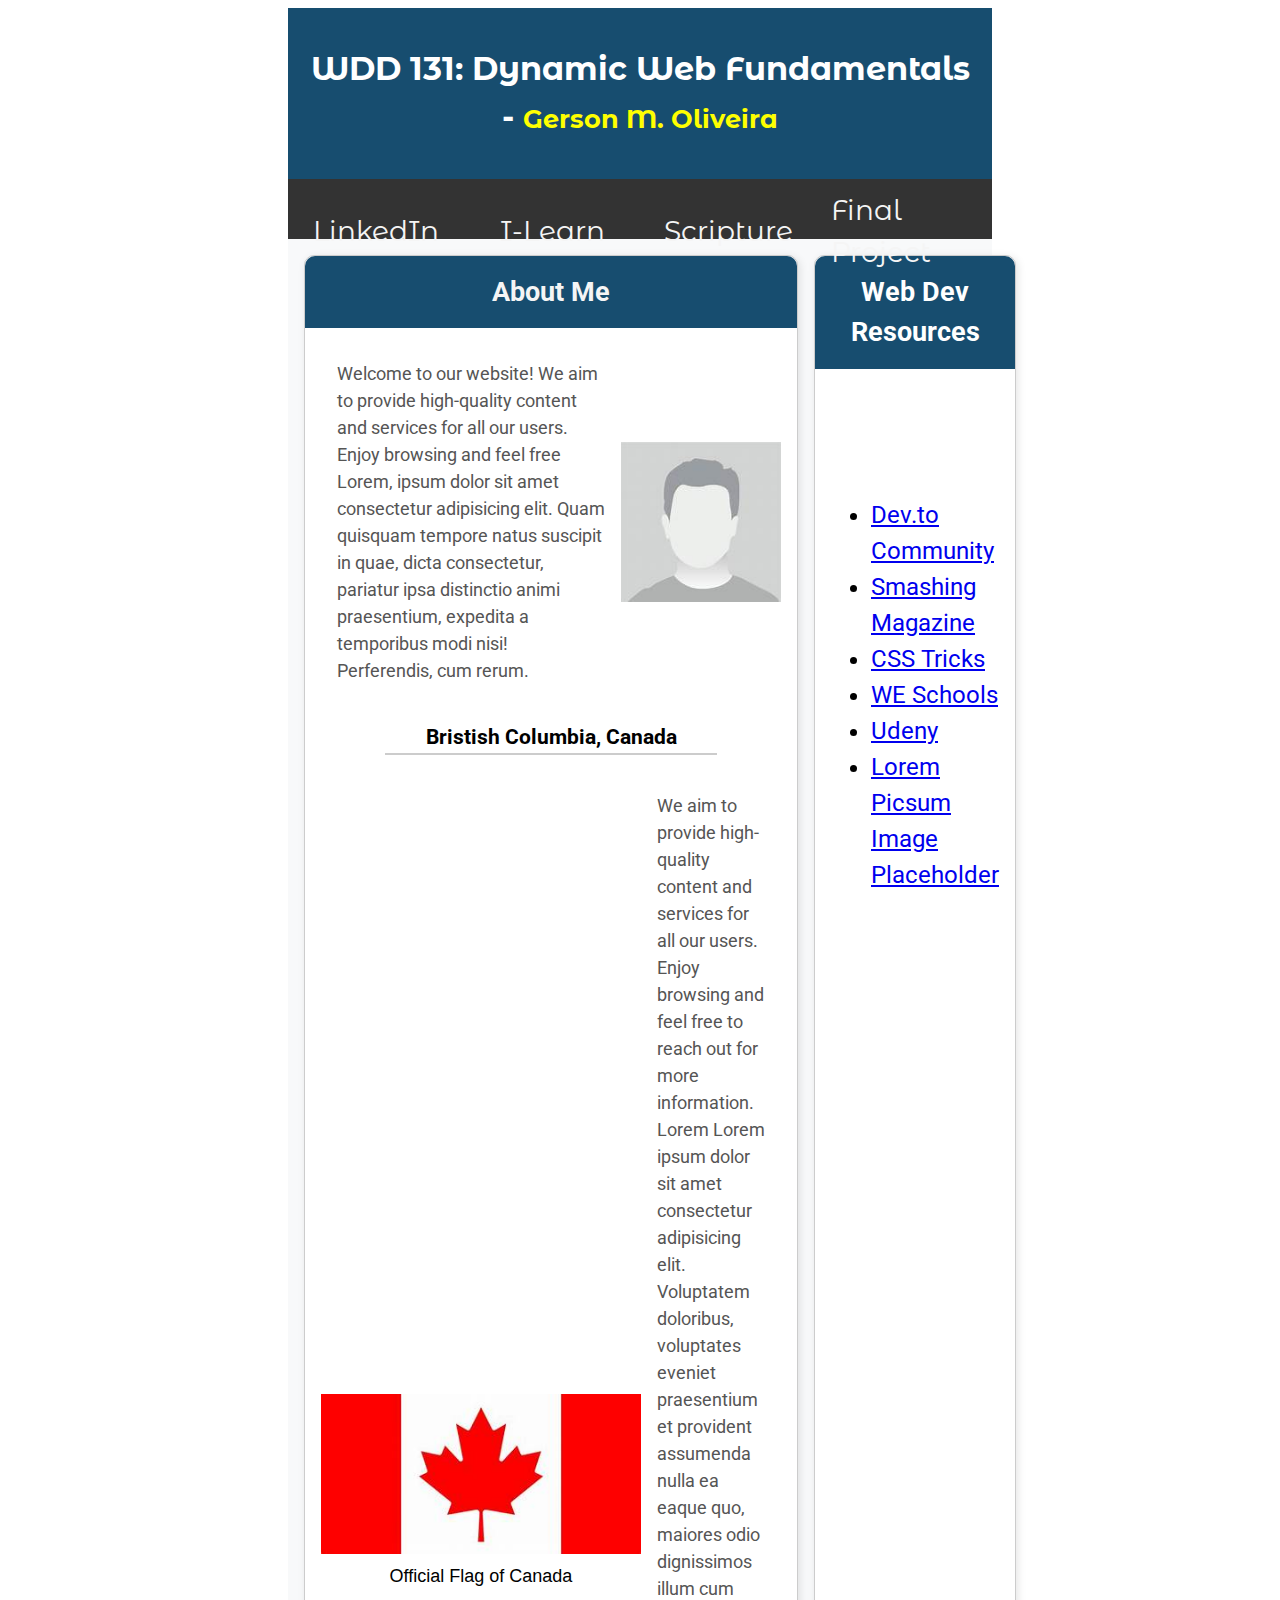
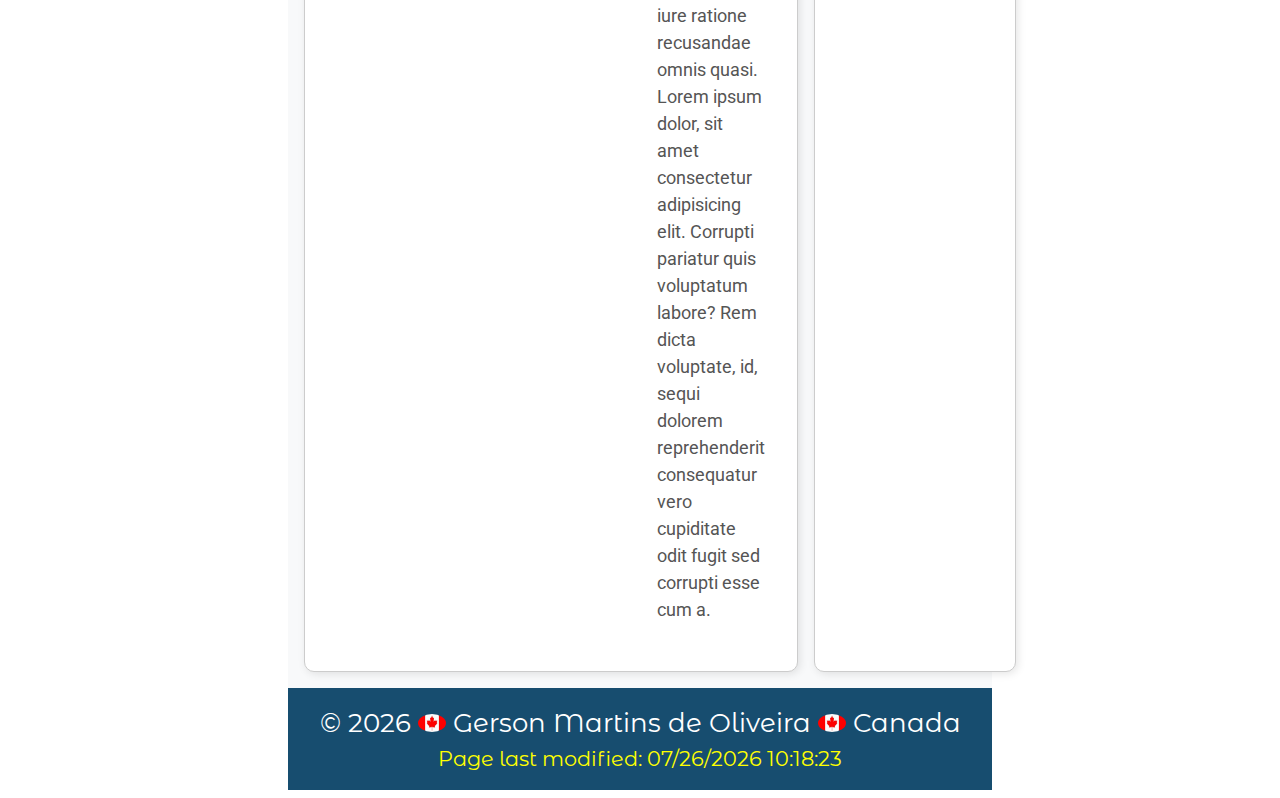
<file: index.html>
<!DOCTYPE html>
<html lang="en">
<head>
    <meta charset="UTF-8">
    <meta name="viewport" content="width=device-width, initial-scale=1.0">
    <meta name="description" content="WDD 131 - Dynamic Web Fundamentals">
    <meta name="author" content="Gerson Martins de Oliveira">
    <title>WDD 131 - Dynamic Web Fundamentals - Gerson M Oliveira</title>

    <link rel="stylesheet" href="styles/base.css">
    <script src="scripts/getdates.js" defer></script>
    
    <link rel="preconnect" href="https://fonts.googleapis.com">
    <link rel="preconnect" href="https://fonts.gstatic.com" crossorigin>
    <link href="https://fonts.googleapis.com/css2?family=Montserrat+Alternates:ital,wght@0,500;1,100&family=Roboto:wght@100;400&display=swap" rel="stylesheet">
    
</head>
<body>
    <header>
        <h1>WDD 131: Dynamic Web Fundamentals - <span class="name">Gerson M. Oliveira</span></h1>
    </header>
    <nav>
        <ul>
            <li><a class="current" href="https://www.linkedin.com/in/gerson-oliveira-7872718/">LinkedIn</a></li>
            <li><a  href="https://byui.instructure.com/.">I-Learn</a></li>
            <li><a  href="https://www.churchofjesuschrist.org/study/scriptures/dc-testament/dc/103?lang=eng&id=p36#p36">Scripture</a></li>
            <li><a  href="">Final Project</a></li>
        </ul>
    </nav>
        <div class="container">

            <main>
                <h2>About Me</h2>
                
                <section class="card">
                    <div class="card-content">
                        <p>
                            Welcome to our website! We aim to provide high-quality content
                            and services for all our users. Enjoy browsing and feel free
                            Lorem, ipsum dolor sit amet consectetur adipisicing elit. Quam quisquam tempore natus suscipit in quae, dicta consectetur, pariatur ipsa distinctio animi praesentium, expedita a temporibus modi nisi! Perferendis, cum rerum.
                        </p>
                    </div>
                    <img src="images/person_face.jfif" alt="About us image">
                </section>

                <h3 style="text-align: center; border-bottom: 2px solid #ccc;; margin-left: 4rem; margin-right: 4rem;">Bristish Columbia, Canada</h3>

                <section class="card">
                    <div class="flag" style="margin-top:-68px;">
                        <img src="images/canada_flag.jfif" alt="Flag of Canada">
                        <p>Official Flag of Canada</p>
                    </div>
                    <div class="card-content">
                        <p>
                            We aim to provide high-quality content
                            and services for all our users. Enjoy browsing and feel free
                            to reach out for more information. Lorem 
                            Lorem ipsum dolor sit amet consectetur adipisicing elit. Voluptatem doloribus, voluptates eveniet praesentium et provident assumenda nulla ea eaque quo, maiores odio dignissimos illum cum iure ratione recusandae omnis quasi.
                            Lorem ipsum dolor, sit amet consectetur adipisicing elit. Corrupti pariatur quis voluptatum labore? Rem dicta voluptate, id, sequi dolorem reprehenderit consequatur vero cupiditate odit fugit sed corrupti esse cum a.
                        </p>
                    </div>
                </section>
            </main>
            <aside >
                <h2>Web Dev Resources</h2>
                <ul  >
                    <li><a href="#">Dev.to Community</a></li>
                    <li><a href="#">Smashing Magazine</a></li>
                    <li><a href="#">CSS Tricks</a></li>
                    <li><a href="#">WE Schools</a></li>
                    <li><a href="#">Udeny</a></li>
                    <li><a href="#">Lorem Picsum Image Placeholder</a></li>
                </ul>
            </aside>
        </div>
        <footer>
            <div>
                &copy; <span id="currentYear"></span>  <img class="icone" src="images/canada_flag.jfif" alt="icone of canada">  Gerson Martins de Oliveira <img class="icone" src="images/canada_flag.jfif" alt="icone of canada"> Canada
            </div>
            <div class="name" id="lastModified">Page last modified: </div>
        </footer>
    
</body>
</html>
</file>
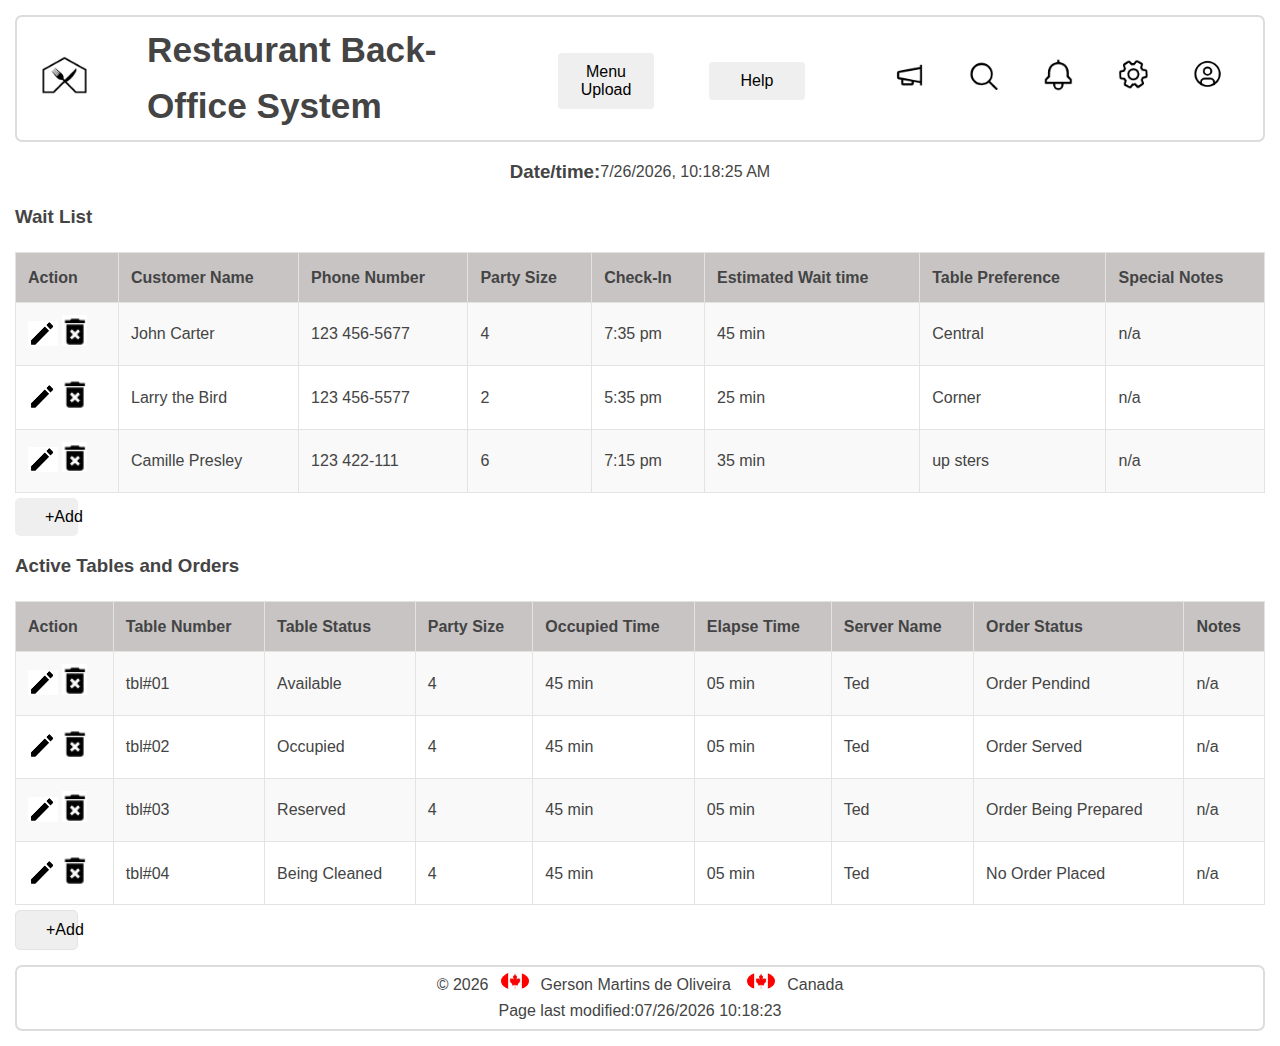
<file: eRestaurant/index.html>
<!DOCTYPE html>
<html lang="en">
<head>
    <meta charset="UTF-8">
    <meta name="viewport" content="width=device-width, initial-scale=1.0">
    <meta name="description" content="WDD 131 - Dynamic Web Fundamentals">
    <meta name="author" content="Gerson Martins de Oliveira">
    <title>WDD 131 - Dynamic Web Fundamentals - Gerson M Oliveira</title>
    <link rel="stylesheet" href="styles/eRestaurante-large.css"> 
    <link rel="stylesheet" href="styles/eRestaurante.css">
    <link rel="preconnect" href="https://fonts.googleapis.com">
    <link rel="preconnect" href="https://fonts.gstatic.com" crossorigin>
    <link href="https://fonts.googleapis.com/css2?family=Roboto:wght@100;400&display=swap" rel="stylesheet" type="text/css">
    <link rel="icon" href="data:,">
</head>
<body>
    <header>
        <div class="logo">
            <!-- <img id="product-image" src="https://via.placeholder.com/150" alt="Placeholder Image"> -->
            <img id="product-image" src="images/logo-img.png" alt="Placeholder Image">
        </div>
        <p>Restaurant Back-Office System</p>
        <div class="hamburger-menu" id="hamburgerMenu">
            <img src="images/hamburger-img.png" width="30" alt="Menu">
            <div class="hamburger-options" id="hamburgerOptions">
                <ul>
                    <li>Menu Upload</li>
                    <li>Help</li>
                    <li>Search</li>
                    <li>Announcements</li>
                    <li>User</li>
                </ul>
            </div>
        </div>

        <!-- <button class="button-add">+Add</button> -->

        <div class="menu-container">
            <button type="button" class="menu-upload">Menu Upload
                <!-- <img src="images/help-img.png" width="30" alt="User Icon">  -->
            </button>
            <button type="button"  class="menu-upload ">Help
                <!-- <img src="images/upload-img.png" width="30" alt="User Icon">  -->
            </button>
        </div>

        <nav class="nav-menu">
           <ul class="icon-list">
                <li><img src="images/speaker-img.png" data-action="speaker"  width="30" alt=""></li>
                <li><img src="images/magnifier-img.png" data-action="search" width="30" alt=""></li>
                <li><img src="images/bell-img.png" data-action="notifications" width="30" alt=""></li>
                <li><img src="images/config-img.png" data-action="settings" width="30" alt=""></li>
                <li><img src="images/user-img.png" data-action="user" width="30" alt=""></li>
            </ul>
        </nav>

        
    </header>
    <main>
        <section class="dynamic-content">
            <div class="date-time">
                <h3>Date/time: </h3>  <span class="name" id="current-date"></span>
            </div>
            <div id="speaker" class="announcement-bar" style="display: none;">
                <p>🎉 Today's Special Offer: Enjoy 20% off on all pasta dishes! 🎉</p>
                <p>New Menu Items: Check out our seasonal specials!</p>
                <p>Holiday Hours: We will be closed on Christmas Day!</p>
                <p> Loyalty Program Updates: free appetizer!</p>
            </div>

            <div id="search" style="display: none;">
                <div class="pill">
                    <img src="images/magnifier-img.png" width="20" alt="Search Icon">
                    <input type="search" placeholder="Search...">
                </div>
            </div>

        </section>

        <section >
            <div id="notifications" style="display: none;">
                <h3>Alert</h3>
                <table>
                    <thead>
                        <tr>
                            <th>Action</th>  
                            <th>Decription</th>
                            <th>Message</th>
                            <th>Reason</th>
                            <th>Task</th>
                        </tr>
                    </thead>
                    <tbody>
                        <tr>
                            <td>    
                                <img src="images/pencil-img.png" width="30" alt="User Icon">
                                <img src="images/trash-img.png" width="25" alt="User Icon">
                            </td>
                            <td>New Order Notification</td>
                            <td>New order received for table #5. Please prepare the dishes</td>
                            <td>Notifying kitchen staff or waiters about incoming orders</td>
                            <td>Click to view the order details</td>
                        </tr>
                        <tr>
                            <td>    
                                <img src="images/pencil-img.png" width="30" alt="User Icon">
                                <img src="images/trash-img.png" width="25" alt="User Icon">
                            </td>
                            <td>Reservation Reminder</td>
                            <td>Table reservation for John Doe at 7:30 PM</td>
                            <td>Reminding the staff of upcoming reservations</td>
                            <td>Click to confirm or check reservation details</td>
                        </tr>
                        <tr>
                            <td>    
                                <img src="images/pencil-img.png" width="30" alt="User Icon">
                                <img src="images/trash-img.png" width="25" alt="User Icon">
                            </td>
                            <td>Low Stock Alert</td>
                            <td>Warning: We’re running low on ingredient X. Restock soon</td>
                            <td>Alerting management about stock levels for critical items</td>
                            <td> Click to view inventory details</td>
                        </tr>
                    </tbody>
                </table>
                <button class="button-add">+Add</button>
            </div>
        </section>

        <section class="wait-list" >
            <h3>Wait List</h3>
            <table>
                <thead>
                    <tr>
                        <th>Action</th>  
                        <th>Customer Name</th>
                        <th>Phone Number</th>
                        <th>Party Size</th>
                        <th>Check-In</th>
                        <th>Estimated Wait time</th>
                        <th>Table Preference</th>
                        <th>Special Notes</th>
                        
                    </tr>
                </thead>
                <tbody>
                    <tr>
                        <td>    
                            <img src="images/pencil-img.png" width="30" alt="User Icon">
                            <img src="images/trash-img.png" width="25" alt="User Icon">
                        </td>
                        <td>John Carter</td>
                        <td>123 456-5677</td>
                        <td>4</td>
                        <td>7:35 pm</td>
                        <td>45 min</td>
                        <td>Central</td>
                        <td>n/a</td>
                    </tr>
                    <tr>
                        <td>    
                            <img src="images/pencil-img.png" width="30" alt="User Icon">
                            <img src="images/trash-img.png" width="25" alt="User Icon">
                        </td>
                        <td>Larry the Bird</td>
                        <td>123 456-5577</td>
                        <td>2</td>
                        <td>5:35 pm</td>
                        <td>25 min</td>
                        <td>Corner</td>
                        <td>n/a</td>
                    </tr>
                    <tr>
                        <td>    
                            <img src="images/pencil-img.png" width="30" alt="User Icon">
                            <img src="images/trash-img.png" width="25" alt="User Icon">
                        </td>
                        <td>Camille Presley</td>
                        <td>123 422-111</td>
                        <td>6</td>
                        <td>7:15 pm</td>
                        <td>35 min</td>
                        <td>up sters</td>
                        <td>n/a</td>
                    </tr>
                </tbody>
            </table>
            <button id="add-wait-list" type="button"  class="button-add">+Add</button>
        </section>
        <section class="active-tables-and-orders">
            <h3>Active Tables and Orders</h3>
            <table>
                <thead>
                    <tr>
                        <th>Action</th>  
                        <th>Table Number</th>
                        <th>Table Status</th>
                        <th>Party Size</th>
                        <th>Occupied Time</th>
                        <th>Elapse Time</th>
                        <th>Server Name</th>
                        <th>Order Status</th>
                        <th>Notes</th>
                    </tr>
                </thead>
                <tbody>
                    <tr>
                        <td>    
                            <img src="images/pencil-img.png" width="30" alt="User Icon">
                            <img src="images/trash-img.png" width="25" alt="User Icon">
                        </td>
                        <td>tbl#01</td>
                        <td>Available</td>
                        <td>4</td>
                        <td>45 min</td>
                        <td>05 min</td>
                        <td>Ted</td>
                        <td>Order Pendind</td>
                        <td>n/a</td>
                    </tr>
                    <tr>
                        <td>    
                            <img src="images/pencil-img.png" width="30" alt="User Icon">
                            <img src="images/trash-img.png" width="25" alt="User Icon">
                        </td>
                        <td>tbl#02</td>
                        <td>Occupied</td>
                        <td>4</td>
                        <td>45 min</td>
                        <td>05 min</td>
                        <td>Ted</td>
                        <td>Order Served</td>
                        <td>n/a</td>                    
                    </tr>
                    <tr>
                        <td>    
                            <img src="images/pencil-img.png" width="30" alt="User Icon">
                            <img src="images/trash-img.png" width="25" alt="User Icon">
                        </td>
                        <td>tbl#03</td>
                        <td>Reserved</td>
                        <td>4</td>
                        <td>45 min</td>
                        <td>05 min</td>
                        <td>Ted</td>
                        <td>Order Being Prepared</td>
                        <td>n/a</td>
                   </tr>
                   <tr>
                        <td>    
                            <img src="images/pencil-img.png" width="30" alt="User Icon">
                            <img src="images/trash-img.png" width="25" alt="User Icon">
                        </td>
                        <td>tbl#04</td>
                        <td>Being Cleaned</td>
                        <td>4</td>
                        <td>45 min</td>
                        <td>05 min</td>
                        <td>Ted</td>
                        <td>No Order Placed</td>
                        <td>n/a</td>
                    </tr>
                </tbody>
            </table>
            <button class="button-add">+Add</button>
        </section>
    </main>
    <footer>
        <div>&copy; <span class="currentYear" id="currentYear"></span><img class="icone" src="images/canada_flag.jfif" alt="icon of Canada">Gerson Martins de Oliveira <img class="icone" src="images/canada_flag.jfif" alt="icon of Canada">Canada </div>
        <div class="name" id="lastModified">Page last modified:</div>
    </footer>
    <script src="scripts/eRestaurant.js" defer></script>
    <script src="scripts/eRestaurant-modal.js" defer></script>
</body>

<!-- Modal -->
<div id="modal" class="modal">
    <div class="modal-content">
        <span class="close">&times;</span>
        <form id="waitlist-form">
            <div class="form-group">
                <label for="customer-name">Customer Name:</label>
                <input type="text" id="customer-name" name="customer-name" required>
            </div>
            <div class="form-group">
                <label for="phone-number">Phone Number:</label>
                <input type="text" id="phone-number" name="phone-number" required>
            </div>
            <div class="form-group">
                <label for="party-size">Party Size:</label>
                <input type="number" id="party-size" name="party-size" min="1" required>
            </div>
            <div class="form-group">
                <label for="check-in">Check-in:</label>
                <input type="datetime-local" id="check-in" name="check-in" required>
            </div>
            <div class="form-group">
                <label for="estimate-wait">Estimate Wait Time (minutes):</label>
                <input type="number" id="estimate-wait" name="estimate-wait" min="0" required>
            </div>
            <div class="form-group">
                <label for="table-preference">Table Preference:</label>
                <select id="table-preference" name="table-preference" required>
                    <option value="" disabled selected>Select an option</option>
                    <option value="indoor">Indoor</option>
                    <option value="outdoor">Outdoor</option>
                    <option value="window">Window</option>
                </select>
            </div>
            <button type="submit">Submit</button>
        </form>
    </div>
</div>



</html>
</file>
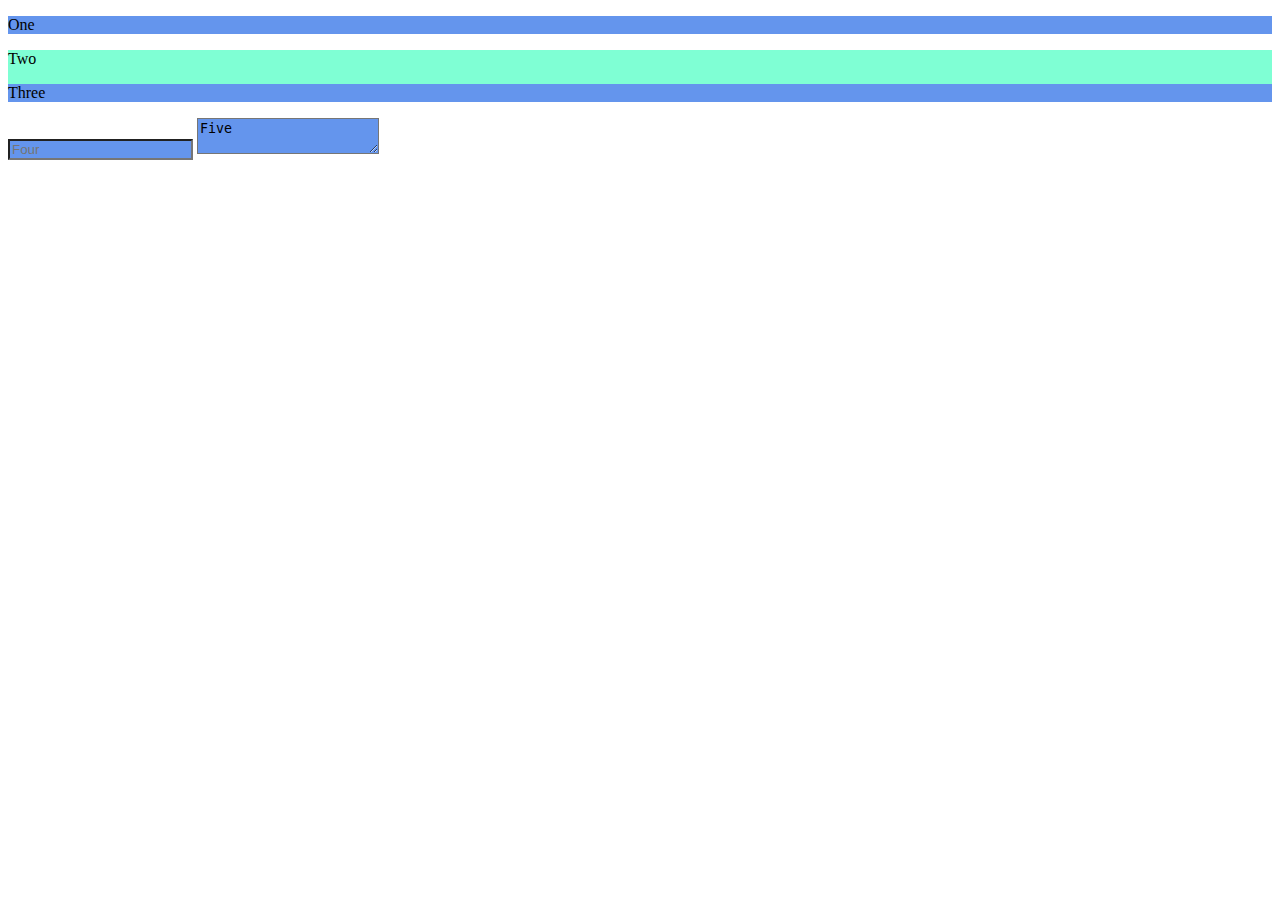
<file: myTreino.html>
<!DOCTYPE html>
<html lang="en">
<head>
    <meta charset="UTF-8">
    <meta name="viewport" content="width=device-width, initial-scale=1.0">
    <title>Document</title>
</head>
<style>
    /* p { display:none; background-color: yellow; padding: 1rem;}
    div:hover p {display: block;} */

    /*a:link {color: red} cor do link sem ser clicado */
    /*a:visited {color: green;} /*cor do link qdo visitado */
    /* mouse over link 
a:hover {
  color: hotpink;
}*/
/* selected link 
a:active {
  color: blue;
}*/
/* For each class, set some colors */
.one {
  background-color: cornflowerblue;
}
.two {
  color: black;
  background-color: aquamarine;
}
.three {
  background-color: cornflowerblue;
}
.four {
  background-color: cornflowerblue;
}
.five {
  background-color: cornflowerblue;
}

</style>
<body>
    <!-- <h1>Simple tootip Hover</h1>
    <p>Hover over a <code>&lt;div&gt;</code> element to display a <code>&lt;p&gt;</code> element (like a tooltip):</p>

    <div style="color: red;">
        Hover over me to show the <code>&lt;p&gt;</code> element.
        <p>eita to aqui!!</p>
    </div>

    <h2>Styling a link depending on state</h2>

    <p><b><a href="https://www.google.com" target="_blank">This is a link</a>    </b></p>
    <p><b>Note:</b> a:hover MUST come after a:link and a:visited in the CSS definition in order to be effective.</p>
    <p><b>Note:</b> a:active MUST come after a:hover in the CSS definition in order to be effective.</p> -->

    <div class="container">
        <div class="one">
          <p>One</p>
        </div>
        <div class="two">
          <p>Two</p>
          <div class="three">
            <p>Three</p>
          </div>
        </div>
        <input class="four" placeholder="Four" />
        <textarea class="five">Five</textarea>
      </div>


</body>
</html>
</file>
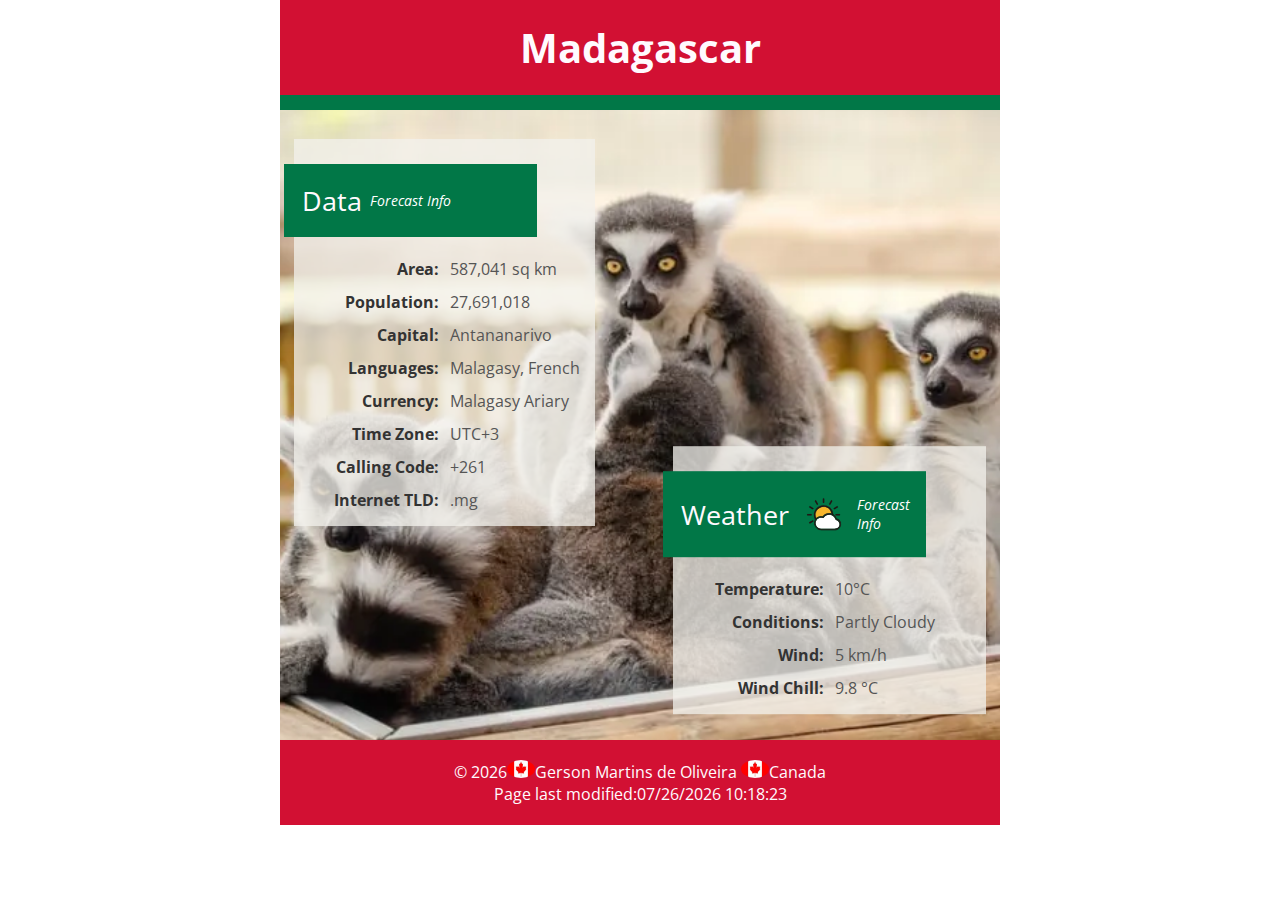
<file: place.html>
<!DOCTYPE html><html lang="en"><head><meta charset="UTF-8"><meta name="viewport" content="width=device-width, initial-scale=1.0"><meta name="description" content="WDD 131 - Dynamic Web Fundamentals"><meta name="author" content="Gerson Martins de Oliveira"><title>WDD 131 - Dynamic Web Fundamentals - Gerson M Oliveira</title><link rel="stylesheet" href="styles/place.css"><script src="scripts/place.js" defer></script><link rel="preconnect" href="https://fonts.googleapis.com"><link rel="preconnect" href="https://fonts.gstatic.com" crossorigin><link href="https://fonts.googleapis.com/css2?family=Open+Sans:ital,wght@0,300..800;1,300..800&display=swap" rel="stylesheet"></head><body><header><h1>Madagascar</h1></header><main><picture><source srcset="images/madagascar-mobile.webp" media="(max-width: 1190px)"><source srcset="images/madagascar-wider.webp" media="(min-width: 1191px)"><img src="images/madagascar-wider.webp" alt="A scenic view of Madagascar landscape"></picture><div class="content"><section class="data-section"><div class="grid-container"><div class="grid-header">Data</div><div class="grid-item label">Area:</div><div class="grid-item value">587,041 sq km</div><div class="grid-item label">Population:</div><div class="grid-item value">27,691,018</div><div class="grid-item label">Capital:</div><div class="grid-item value">Antananarivo</div><div class="grid-item label">Languages:</div><div class="grid-item value">Malagasy, French</div><div class="grid-item label">Currency:</div><div class="grid-item value">Malagasy Ariary</div><div class="grid-item label">Time Zone:</div><div class="grid-item value">UTC+3</div><div class="grid-item label">Calling Code:</div><div class="grid-item value">+261</div><div class="grid-item label">Internet TLD:</div><div class="grid-item value">.mg</div></div></section><section class="weather-section"><div class="grid-container"><div class="grid-header">Weather <img src="images/weather-clouds-icon.svg" alt="Weather Icon" width="50" height="50"></div><div class="grid-item label">Temperature:</div><div class="grid-item value">10&deg;C</div><div class="grid-item label">Conditions:</div><div class="grid-item value">Partly Cloudy</div><div class="grid-item label">Wind:</div><div class="grid-item value">5 km/h</div><div class="grid-item label">Wind Chill:</div><div class="grid-item value"><span id="windChill">N/A</span></div></div></section></div></main><footer><div>&copy; <span id="currentYear"></span><img class="icone" src="images/canada_flag.jfif" alt="Canada flag">Gerson Martins de Oliveira <img class="icone" src="images/canada_flag.jfif" alt="Canada flag">Canada </div><div id="lastModified">Page last modified:</div></footer></body></html>
</file>
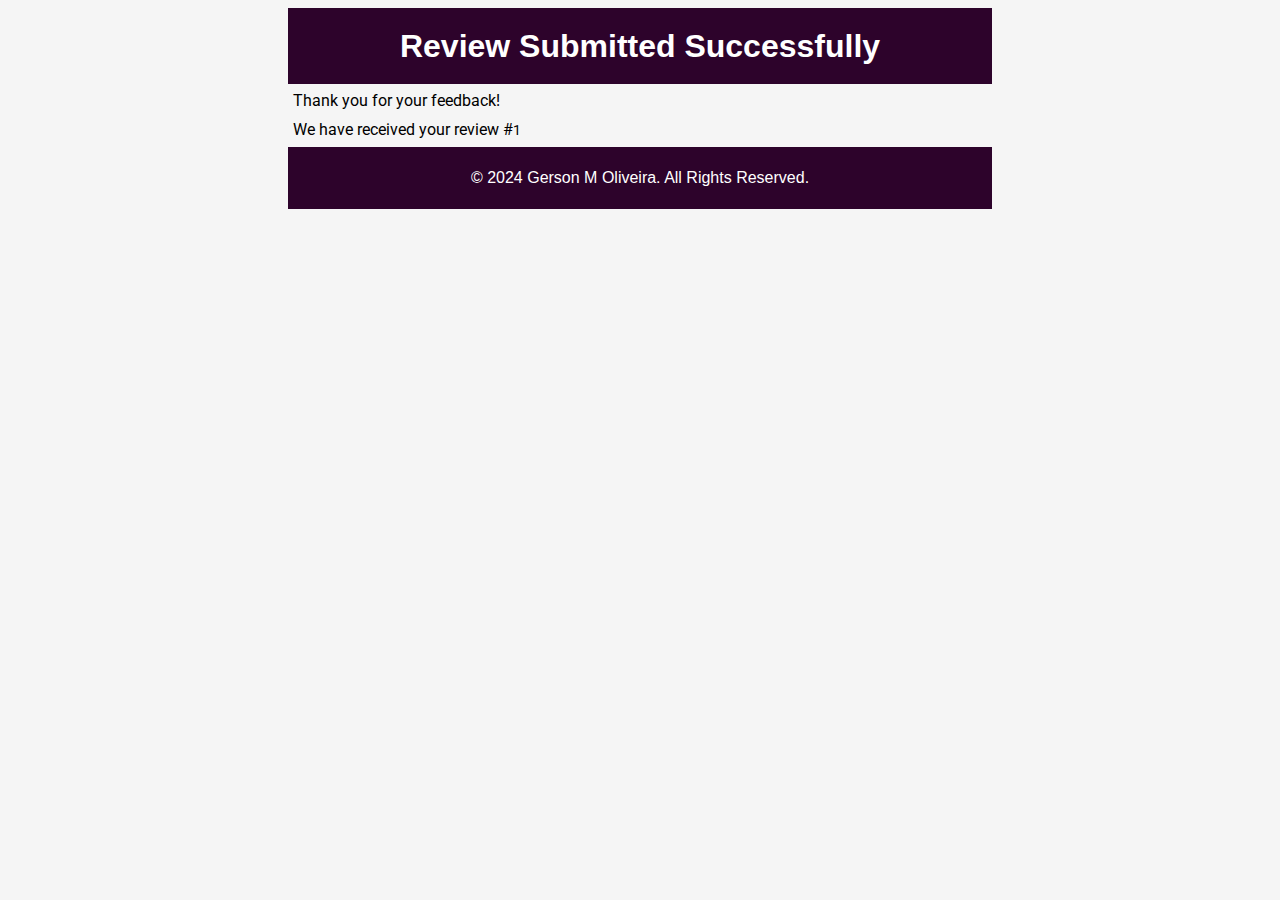
<file: review.html>
<!DOCTYPE html>
<html lang="en">
<head>
    <meta charset="UTF-8">
    <meta name="viewport" content="width=device-width, initial-scale=1.0">
    <meta name="description" content="WDD 131 - Dynamic Web Fundamentals">
    <meta name="author" content="Gerson Martins de Oliveira">
    <title>WDD 131 - Dynamic Web Fundamentals - Gerson M Oliveira</title>
    <link rel="stylesheet" href="styles/form-large.css"> 
    <link rel="stylesheet" href="styles/form.css">
    <link rel="preconnect" href="https://fonts.googleapis.com">
    <link rel="preconnect" href="https://fonts.gstatic.com" crossorigin>
    <link href="https://fonts.googleapis.com/css2?family=Roboto:wght@100;400&display=swap" rel="stylesheet" type="text/css">
    <link rel="icon" href="data:,">
    <script src="scripts/review.js" defer></script>
    <!-- <script src="scripts/form.js" defer></script> -->
</head>
<body>
    <header>
        <h1>Review Submitted Successfully</h1>
    </header>
    <main>
        <form action="review.html" method="get">
            <p>Thank you for your feedback!</p>
            <p>We have received your review #<span id="review-count">0</span></p>
        </form>
    </main>
    <footer>
        <p>© 2024 Gerson M Oliveira. All Rights Reserved.</p>
    </footer>
</body>


</html>

<!-- <script>
    // Increment review counter using localStorage
let reviews = parseInt(localStorage.getItem("reviewCount")) || 0;
reviews=reviews+1;
localStorage.setItem("reviewCount", reviews);

// Display the updated review count on the page
document.getElementById("review-count").textContent = reviews;

console.log(`Total Reviews Submitted: ${reviews}`);
</script> -->
</file>
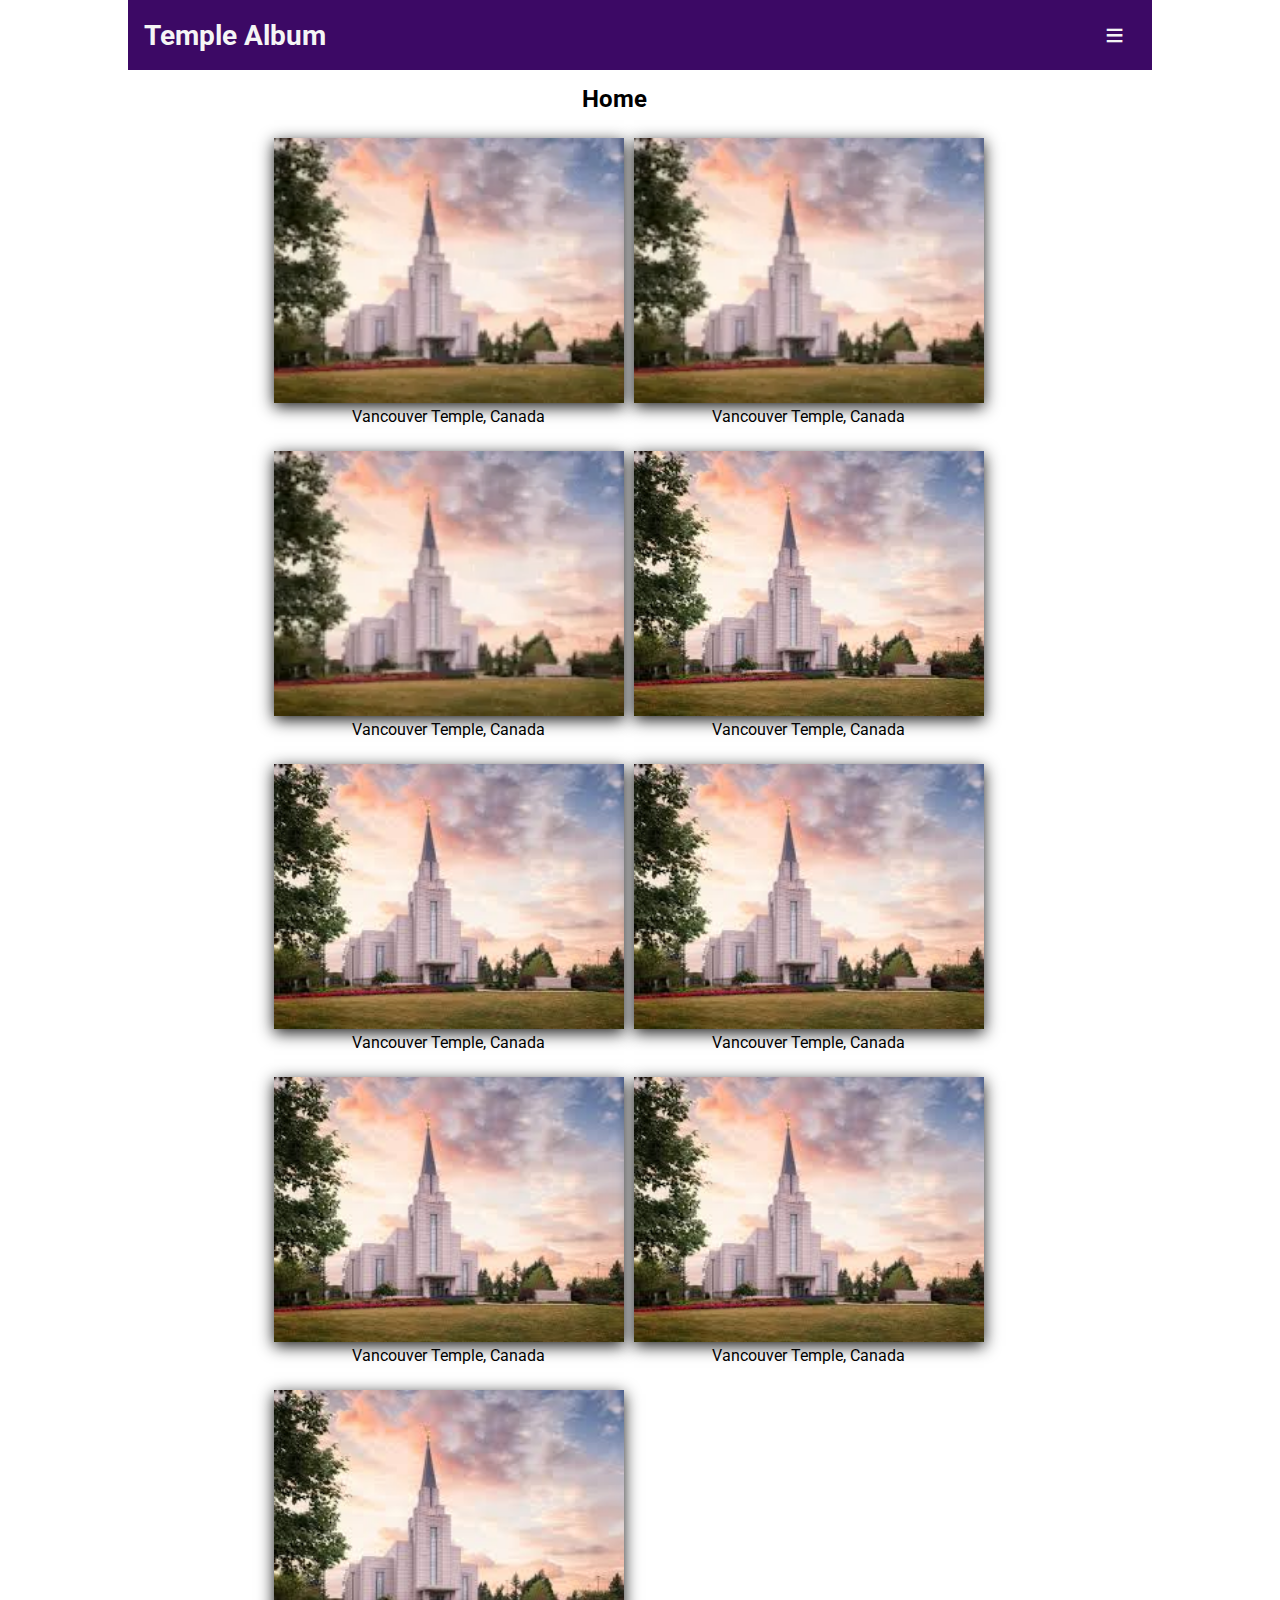
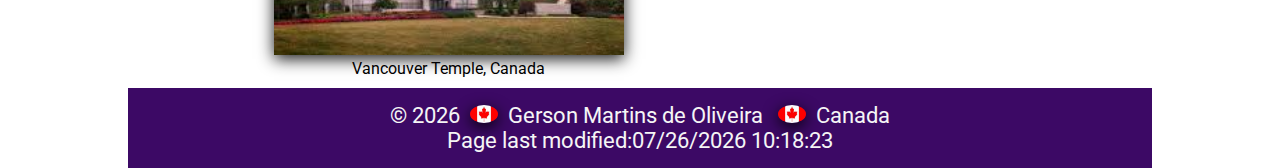
<file: temples.html>
<!DOCTYPE html><html lang="en"><head><meta charset="UTF-8"><meta name="viewport" content="width=device-width, initial-scale=1.0"><meta name="description" content="WDD 131 - Dynamic Web Fundamentals"><meta name="author" content="Gerson Martins de Oliveira"><title>WDD 131 - Dynamic Web Fundamentals - Gerson M Oliveira</title><link rel="stylesheet" href="styles/temples-large.css"><link rel="stylesheet" href="styles/temples.css"><script src="scripts/temples.js" defer></script><link rel="preconnect" href="https://fonts.googleapis.com"><link rel="preconnect" href="https://fonts.gstatic.com" crossorigin><link href="https://fonts.googleapis.com/css2?family=Roboto:wght@100;400&display=swap" rel="stylesheet" type="text/css"><link rel="icon" href="data:,"></head><body><header><h1 class="logo">Temple Album</h1><nav><ul class="navigation"><li><a href="#">Home</a></li><li><a href="#">Old</a></li><li><a href="#">New</a></li><li><a href="#">Large</a></li><li><a href="#">Small</a></li></ul></nav><a id="menu" href="#"></a></header><main><h2>Home</h2><div class="grid-container"><div><figure class="image-container"><img src="images/temple-vancouver2.webp" alt="Vancouver Temple, Canada"><figcaption class="subtitle">Vancouver Temple, Canada</figcaption></figure></div><div><figure class="image-container"><img src="images/temple-vancouver2.webp" alt="Vancouver Temple, Canada"><figcaption class="subtitle">Vancouver Temple, Canada</figcaption></figure></div><div><figure class="image-container" ><img src="images/temple-vancouver2.webp" alt="Vancouver Temple, Canada"><figcaption class="subtitle">Vancouver Temple, Canada</figcaption></figure></div><div><figure class="image-container" ><img src="images/temple-vancouver2.jpg" alt="Vancouver Temple, Canada"><figcaption class="subtitle">Vancouver Temple, Canada</figcaption></figure></div><div><figure class="image-container"><img src="images/temple-vancouver2.jpg" alt="Vancouver Temple, Canada"><figcaption class="subtitle">Vancouver Temple, Canada</figcaption></figure></div><div><figure class="image-container"><img src="images/temple-vancouver2.jpg" alt="Vancouver Temple, Canada"><figcaption class="subtitle">Vancouver Temple, Canada</figcaption></figure></div><div><figure class="image-container"><img src="images/temple-vancouver2.jpg" alt="Vancouver Temple, Canada"><figcaption class="subtitle">Vancouver Temple, Canada</figcaption></figure></div><div><figure class="image-container"><img src="images/temple-vancouver2.jpg" alt="Vancouver Temple, Canada"><figcaption class="subtitle">Vancouver Temple, Canada</figcaption></figure></div><div><figure class="image-container"><img src="images/temple-vancouver2.jpg" alt="Vancouver Temple, Canada"><figcaption class="subtitle">Vancouver Temple, Canada</figcaption></figure></div></div></main><footer><div>&copy; <span id="currentYear"></span><img class="icone" src="images/canada_flag.jfif" alt="icone of canada">Gerson Martins de Oliveira <img class="icone" src="images/canada_flag.jfif" alt="icone of canada">Canada </div><div class="name" id="lastModified">Page last modified:</div></footer></body></html>
</file>
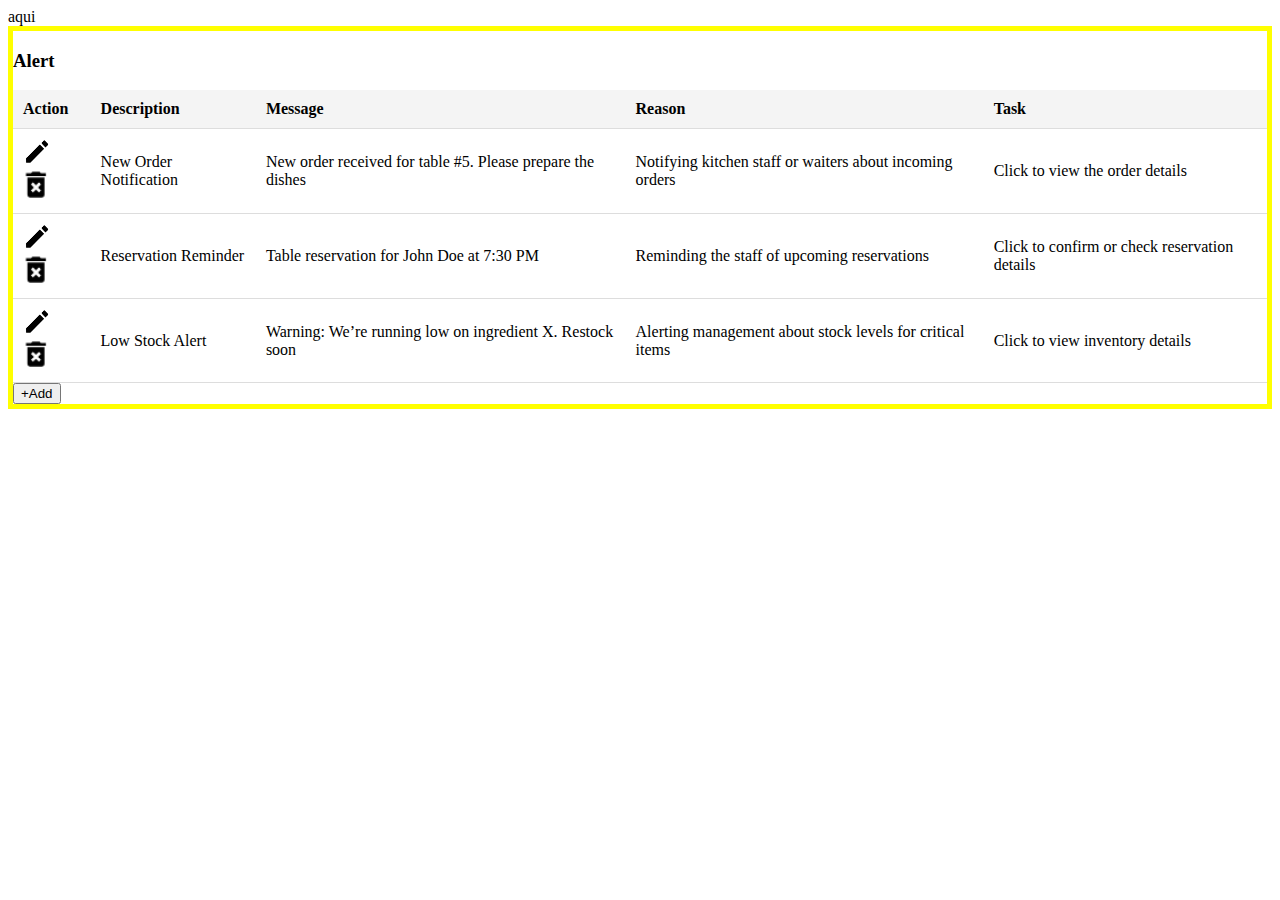
<file: eRestaurant/index copy.html>
<!DOCTYPE html>
<html lang="en">

<head>
    <meta charset="UTF-8">
    <meta name="viewport" content="width=device-width, initial-scale=1.0">
    <title>Seafood Meals List</title>
    
    <style>
        /* Make table container scrollable on smaller screens */
        .table-container {
            width: 100%;
            overflow-x: auto;
        }

        /* Responsive Table */
        table {
            width: 100%;
            border-collapse: collapse;
        }

        th, td {
            padding: 10px;
            text-align: left;
            border-bottom: 1px solid #ddd;
        }

        th {
            background-color: #f4f4f4;
        }

        /* Make table more readable on smaller screens */
        @media (max-width: 768px) {
            table {
                font-size: 14px;
            }

            th, td {
                padding: 8px;
            }

            /* Stack table rows for very small screens */
            thead {
                display: none;
            }

            tbody tr {
                display: block;
                border: 1px solid #ccc;
                margin-bottom: 10px;
                padding: 10px;
                background: #fff;
            }

            tbody td {
                display: flex;
                justify-content: space-between;
                padding: 5px;
            }

            tbody td::before {
                content: attr(data-label);
                font-weight: bold;
                text-transform: uppercase;
                flex: 1;
                padding-right: 10px;
            }
        }
    </style>
       
</head>

<body>
    
    <div>aqui</div>
    
    <section style="border: 5px solid yellow;">
        <div id="notifications" style="display: block;">
            <h3>Alert</h3>
            <div class="table-container">
                <table>
                    <thead>
                        <tr>
                            <th>Action</th>
                            <th>Description</th>
                            <th>Message</th>
                            <th>Reason</th>
                            <th>Task</th>
                        </tr>
                    </thead>
                    <tbody>
                        <tr>
                            <td data-label="Action">
                                <img src="images/pencil-img.png" width="30" alt="Edit">
                                <img src="images/trash-img.png" width="25" alt="Delete">
                            </td>
                            <td data-label="Description">New Order Notification</td>
                            <td data-label="Message">New order received for table #5. Please prepare the dishes</td>
                            <td data-label="Reason">Notifying kitchen staff or waiters about incoming orders</td>
                            <td data-label="Task">Click to view the order details</td>
                        </tr>
                        <tr>
                            <td data-label="Action">
                                <img src="images/pencil-img.png" width="30" alt="Edit">
                                <img src="images/trash-img.png" width="25" alt="Delete">
                            </td>
                            <td data-label="Description">Reservation Reminder</td>
                            <td data-label="Message">Table reservation for John Doe at 7:30 PM</td>
                            <td data-label="Reason">Reminding the staff of upcoming reservations</td>
                            <td data-label="Task">Click to confirm or check reservation details</td>
                        </tr>
                        <tr>
                            <td data-label="Action">
                                <img src="images/pencil-img.png" width="30" alt="Edit">
                                <img src="images/trash-img.png" width="25" alt="Delete">
                            </td>
                            <td data-label="Description">Low Stock Alert</td>
                            <td data-label="Message">Warning: We’re running low on ingredient X. Restock soon</td>
                            <td data-label="Reason">Alerting management about stock levels for critical items</td>
                            <td data-label="Task">Click to view inventory details</td>
                        </tr>
                    </tbody>
                </table>
            </div>
            <button class="button-add">+Add</button>
        </div>
    </section>

</body>

</html>
</file>
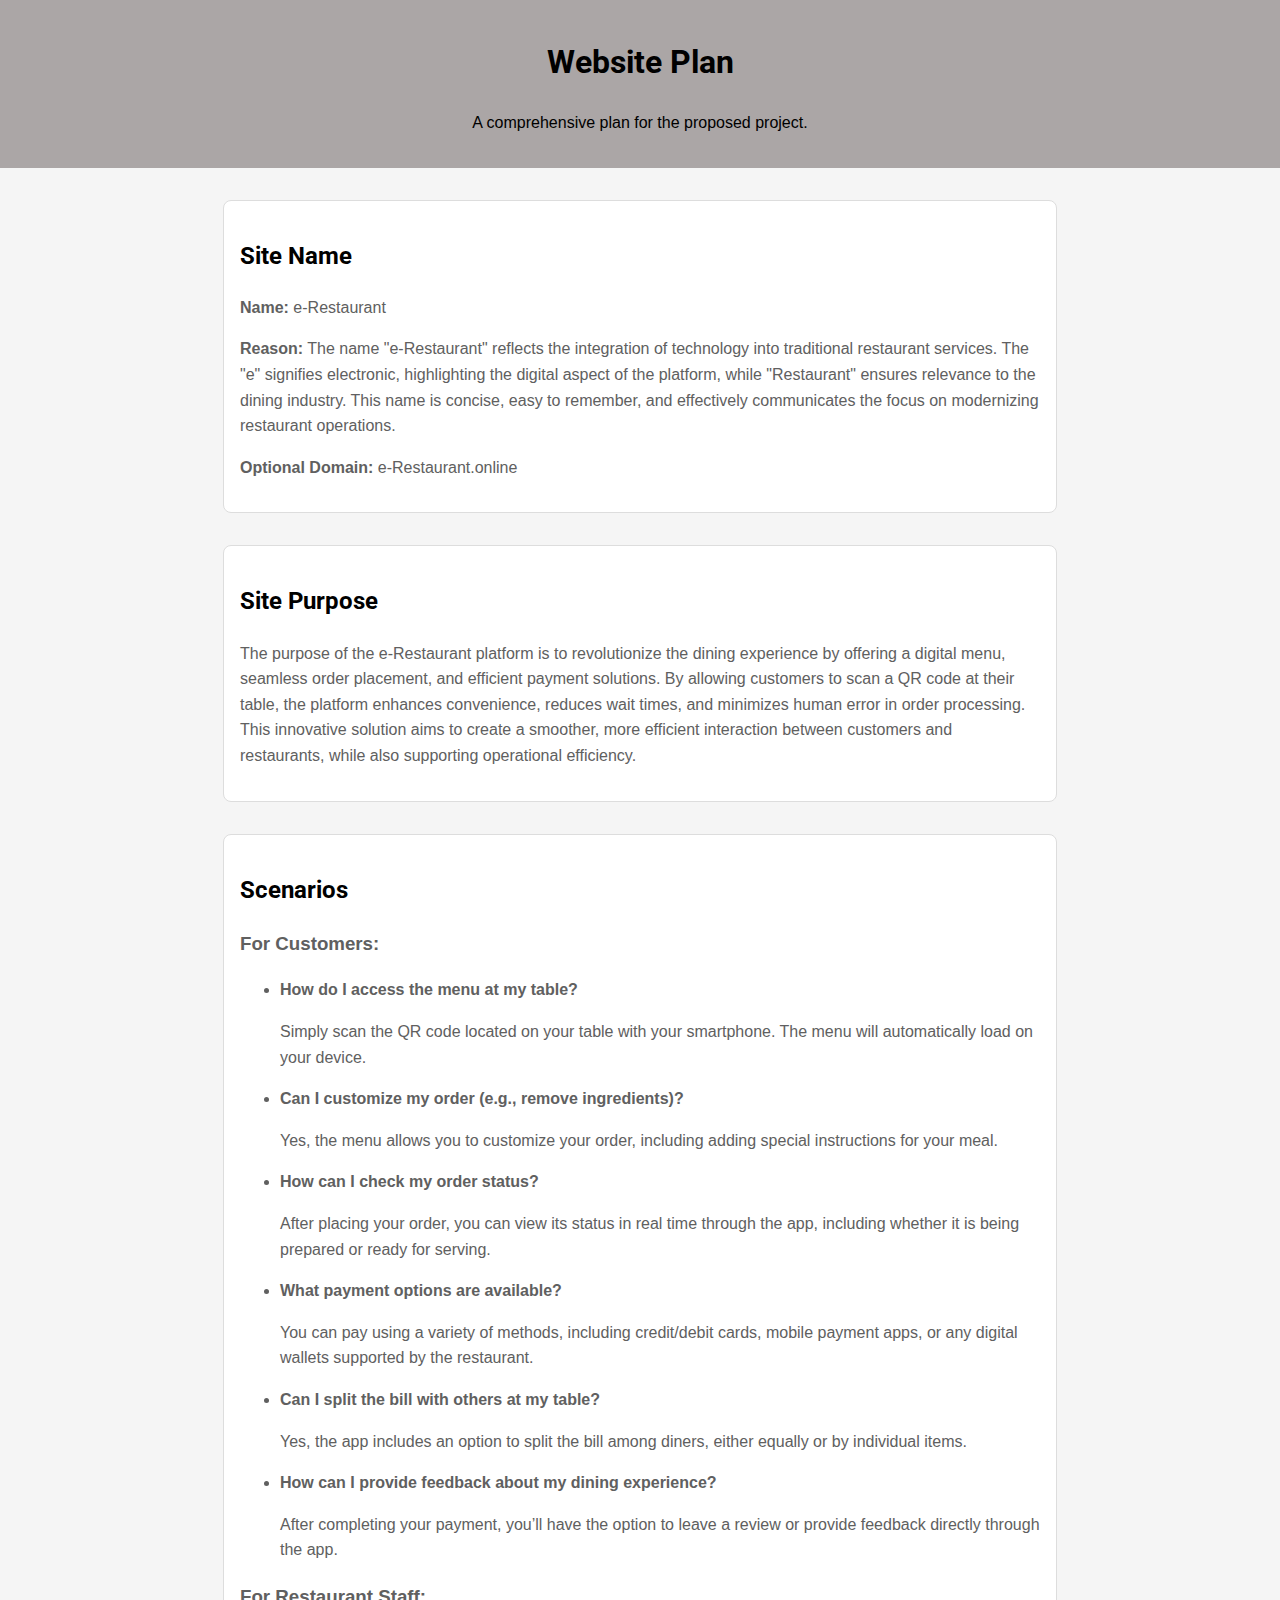
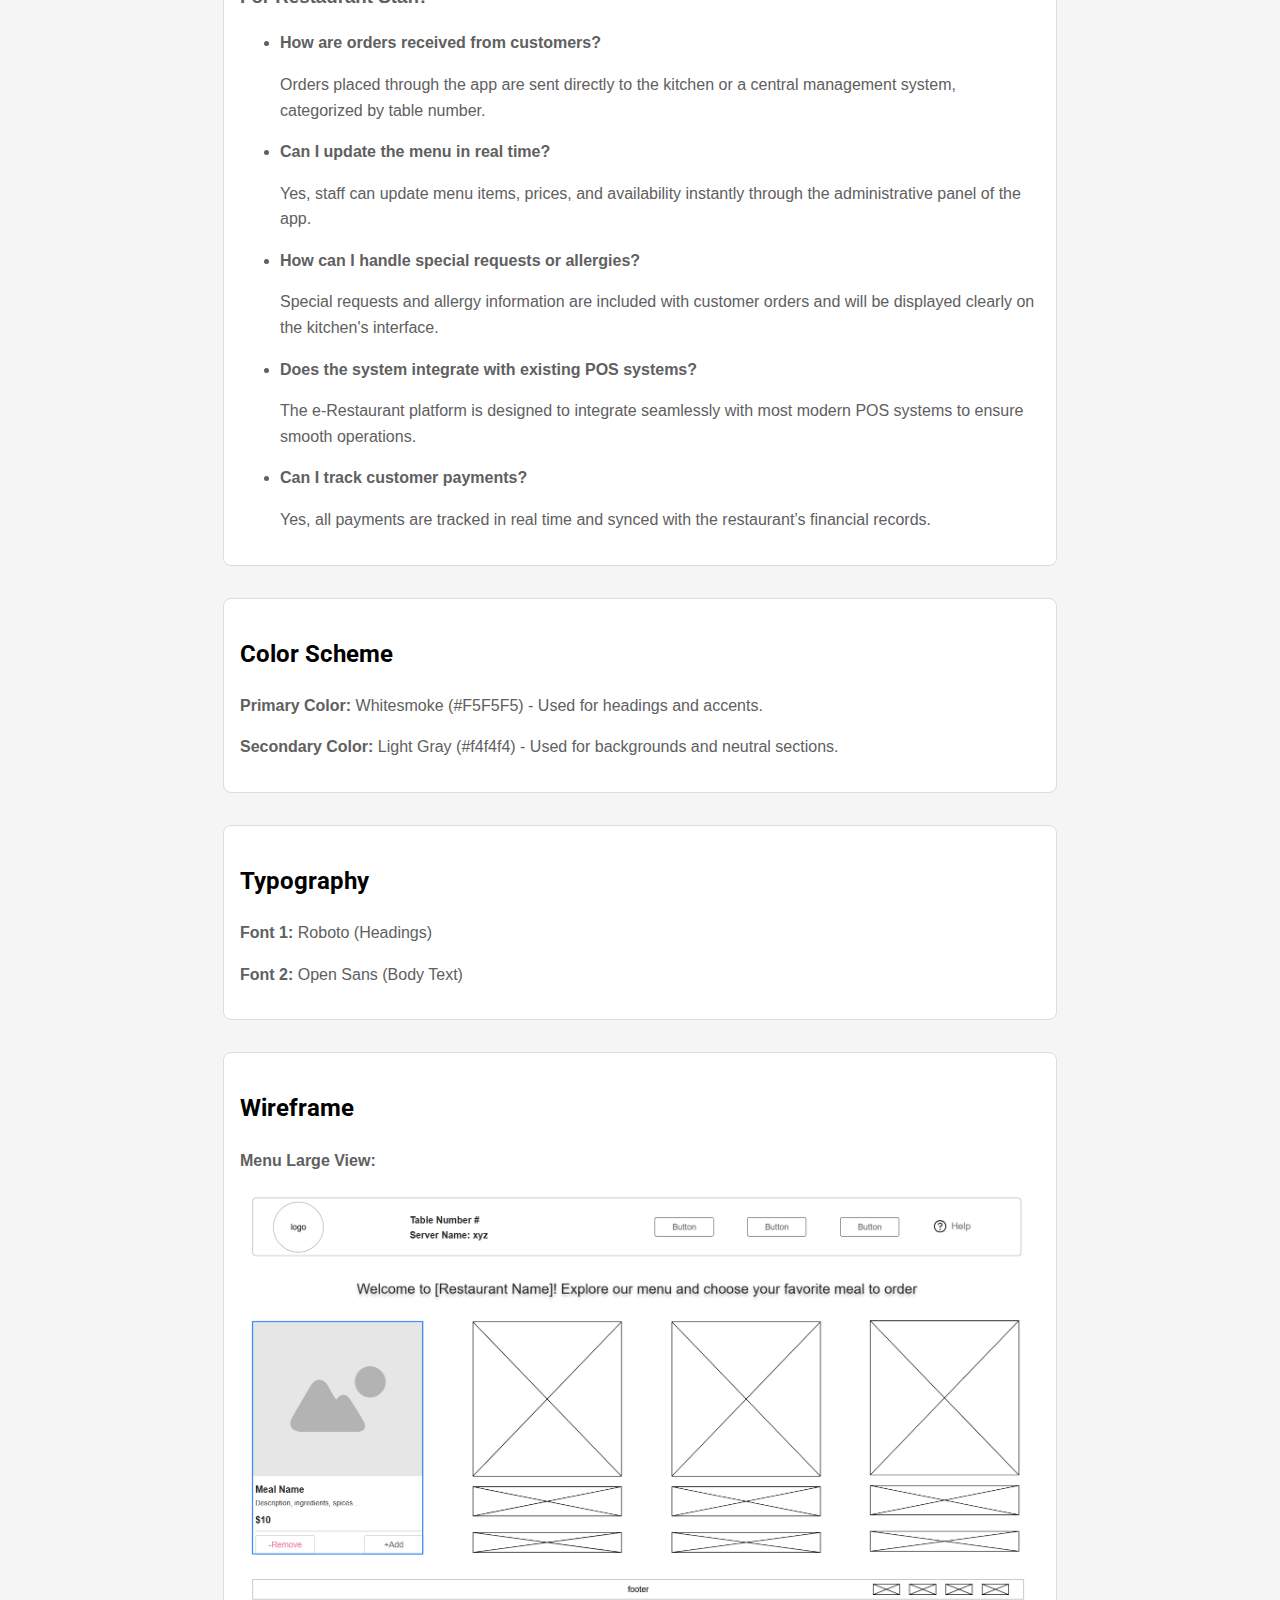
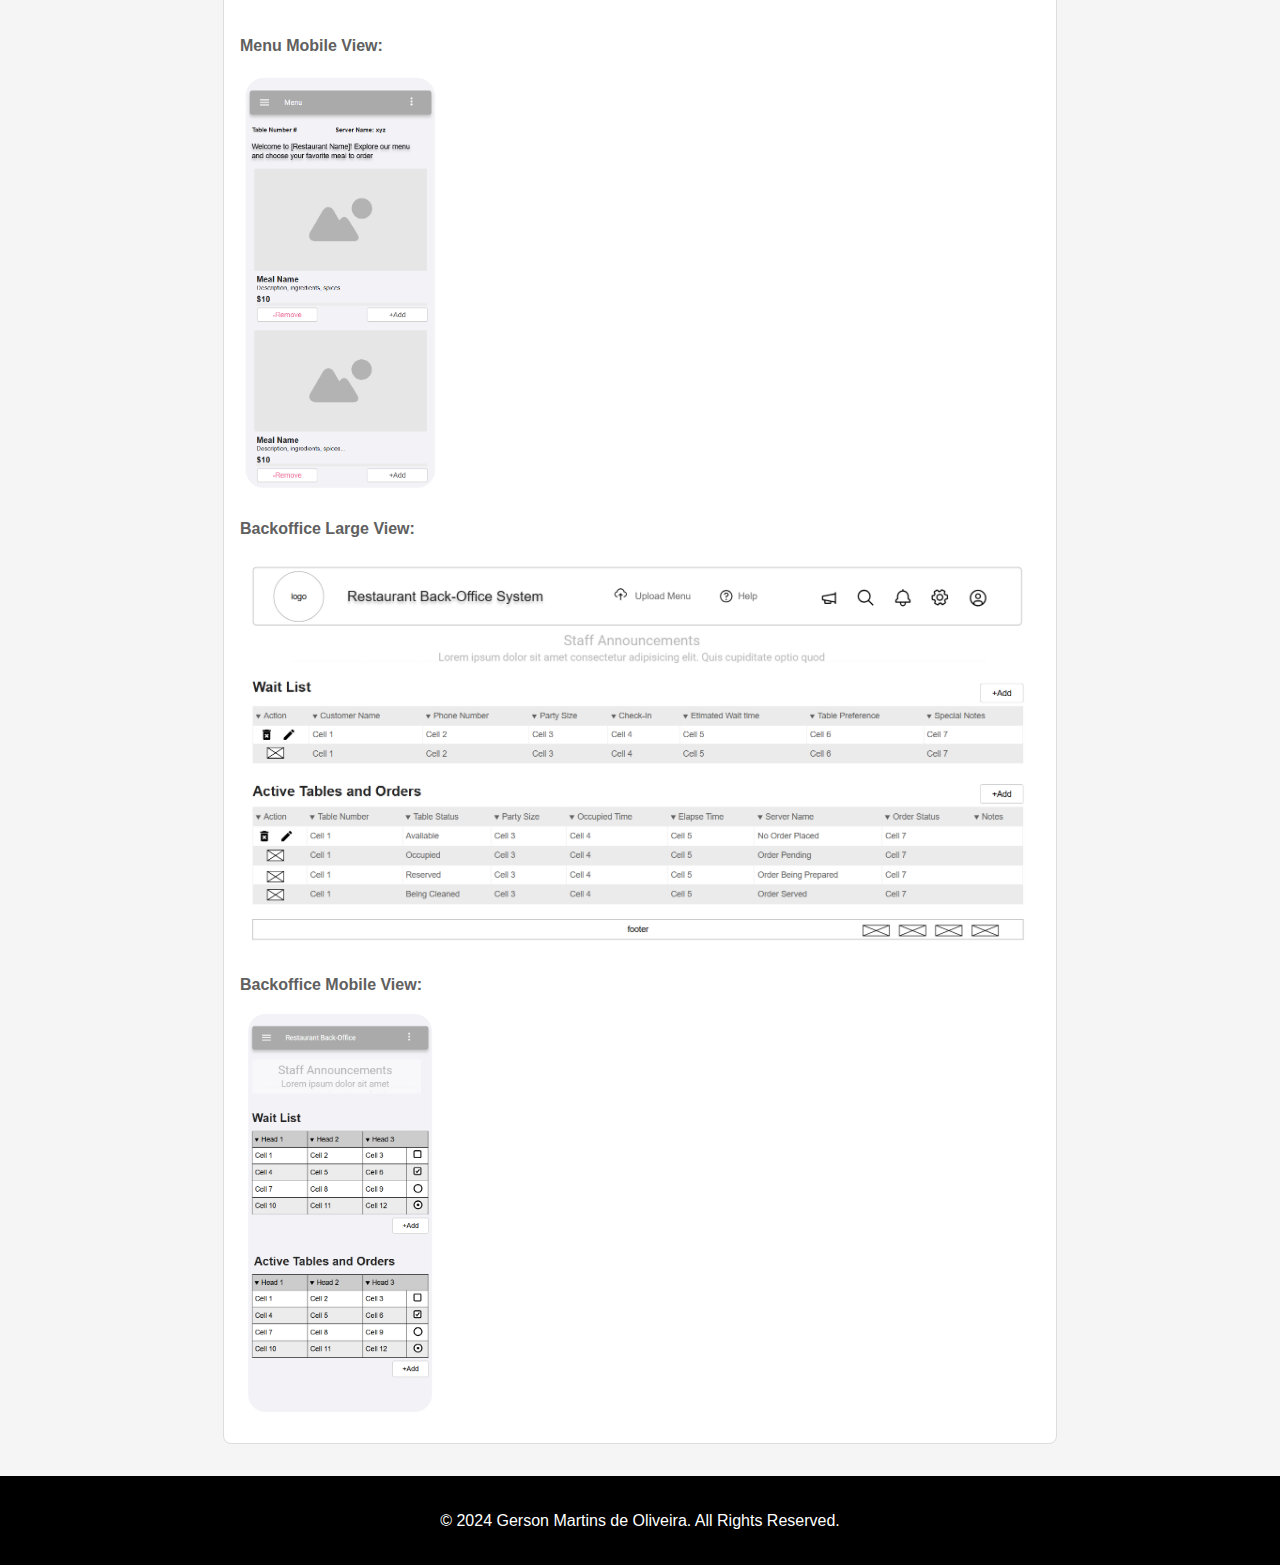
<file: project/siteplan.html>
<!DOCTYPE html>
<html lang="en">
<head>
    <meta charset="UTF-8">
    <meta name="viewport" content="width=device-width, initial-scale=1.0">
    <meta name="description" content="WDD 131 - Dynamic Web Fundamentals">
    <meta name="author" content="Gerson Martins de Oliveira">
    <title>WDD 131 - Dynamic Web Fundamentals - Gerson M Oliveira</title>

    <link rel="stylesheet" href="styles/project.css">

    <!-- Google Fonts -->
    <link rel="preconnect" href="https://fonts.googleapis.com">
    <link rel="preconnect" href="https://fonts.gstatic.com" crossorigin>
    <link href="https://fonts.googleapis.com/css2?family=Montserrat+Alternates:ital,wght@0,500;1,100&family=Roboto:wght@100;400&display=swap" rel="stylesheet">
</head>
<body>
    <header>
        <h1>Website Plan</h1>
        <p>A comprehensive plan for the proposed project.</p>
    </header>

    <main>
        <!-- Site Name Section -->
        <section>
            <h2>Site Name</h2>
            <p><strong>Name:</strong> e-Restaurant</p>
            <p><strong>Reason:</strong> The name "e-Restaurant" reflects the integration of technology into traditional restaurant services. The "e" signifies electronic, highlighting the digital aspect of the platform, while "Restaurant" ensures relevance to the dining industry. This name is concise, easy to remember, and effectively communicates the focus on modernizing restaurant operations.</p>
            <p><strong>Optional Domain:</strong> e-Restaurant.online</p>
        </section>

        <!-- Site Purpose Section -->
        <section>
            <h2>Site Purpose</h2>
            <p>The purpose of the e-Restaurant platform is to revolutionize the dining experience by offering a digital menu, seamless order placement, and efficient payment solutions. By allowing customers to scan a QR code at their table, the platform enhances convenience, reduces wait times, and minimizes human error in order processing. This innovative solution aims to create a smoother, more efficient interaction between customers and restaurants, while also supporting operational efficiency.</p>
        </section>

        <!-- Scenarios Section -->
        <section>
            <h2>Scenarios</h2>
            <h3>For Customers:</h3>
            <ul>
                <li><strong>How do I access the menu at my table?</strong>
                    <p>Simply scan the QR code located on your table with your smartphone. The menu will automatically load on your device.</p>
                </li>
                <li><strong>Can I customize my order (e.g., remove ingredients)?</strong>
                    <p>Yes, the menu allows you to customize your order, including adding special instructions for your meal.</p>
                </li>
                <li><strong>How can I check my order status?</strong>
                    <p>After placing your order, you can view its status in real time through the app, including whether it is being prepared or ready for serving.</p>
                </li>
                <li><strong>What payment options are available?</strong>
                    <p>You can pay using a variety of methods, including credit/debit cards, mobile payment apps, or any digital wallets supported by the restaurant.</p>
                </li>
                <li><strong>Can I split the bill with others at my table?</strong>
                    <p>Yes, the app includes an option to split the bill among diners, either equally or by individual items.</p>
                </li>
                <li><strong>How can I provide feedback about my dining experience?</strong>
                    <p>After completing your payment, you’ll have the option to leave a review or provide feedback directly through the app.</p>
                </li>
            </ul>
            
            <h3>For Restaurant Staff:</h3>
            <ul>
                <li><strong>How are orders received from customers?</strong>
                    <p>Orders placed through the app are sent directly to the kitchen or a central management system, categorized by table number.</p>
                </li>
                <li><strong>Can I update the menu in real time?</strong>
                    <p>Yes, staff can update menu items, prices, and availability instantly through the administrative panel of the app.</p>
                </li>
                <li><strong>How can I handle special requests or allergies?</strong>
                    <p>Special requests and allergy information are included with customer orders and will be displayed clearly on the kitchen's interface.</p>
                </li>
                <li><strong>Does the system integrate with existing POS systems?</strong>
                    <p>The e-Restaurant platform is designed to integrate seamlessly with most modern POS systems to ensure smooth operations.</p>
                </li>
                <li><strong>Can I track customer payments?</strong>
                    <p>Yes, all payments are tracked in real time and synced with the restaurant’s financial records.</p>
                </li>
            </ul>
        </section>

        <!-- Color Schema Section -->
        <section>
            <h2>Color Scheme</h2>
            <p><strong>Primary Color:</strong> Whitesmoke (#F5F5F5) - Used for headings and accents.</p>
            <p><strong>Secondary Color:</strong> Light Gray (#f4f4f4) - Used for backgrounds and neutral sections.</p>
        </section>

        <!-- Typography Section -->
        <section>
            <h2>Typography</h2>
            <p><strong>Font 1:</strong> Roboto (Headings)</p>
            <p><strong>Font 2:</strong> Open Sans (Body Text)</p>
        </section>

        <!-- Wireframe Section -->
        <section>
            <h2>Wireframe</h2>
            <p><strong>Menu Large View:</strong></p>
            <img src="images/menu.png" alt="Large view of the menu" width="800">
            <p><strong>Menu Mobile View:</strong></p>
            <img src="images/mobile-menu.png" alt="Mobile view of the menu" width="200">
            <p><strong>Backoffice Large View:</strong></p>
            <img src="images/staff.png" alt="Large view of staff management" width="800">
            <p><strong>Backoffice Mobile View:</strong></p>
            <img src="images/staff-mobile.png" alt="Mobile view of staff management" width="200">
        </section>
    </main>

    <!-- Footer -->
    <footer>
        <p>© 2024 Gerson Martins de Oliveira. All Rights Reserved.</p>
    </footer>
</body>
</html>
</file>
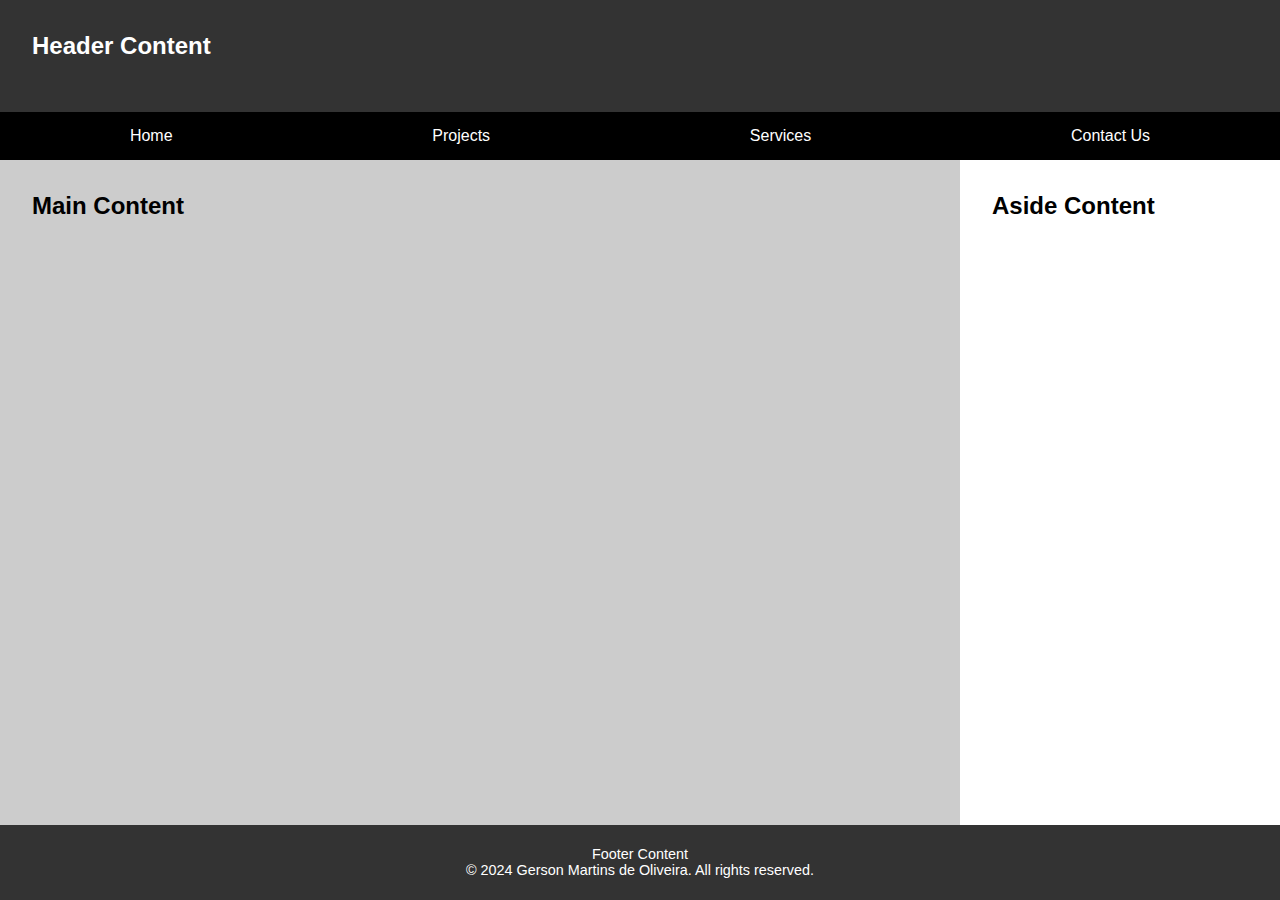
<file: week01/basic-layout.html>
<!DOCTYPE html>
<html lang="en">
<head>
    <meta charset="UTF-8">
    <meta name="viewport" content="width=device-width, initial-scale=1.0">
    <title>Gerson M Oliveira  - WDD 131</title>
    <link rel="stylesheet" href="styles/layout.css">
</head>
<body>
    <header>
        <h2>Header Content</h2> <!-- Placeholder content for header -->
        <nav>
            <ul>
                <li><a href="#home">Home</a></li>
                <li><a href="#projects">Projects</a></li>
                <li><a href="#services">Services</a></li>
                <li><a href="#contact-us">Contact Us</a></li>
            </ul>
        </nav>
    </header>

    <div class="container">
        <main>
            <h2>Main Content</h2>
        </main>

        <aside>
            <h2>Aside Content</h2>
        </aside>
    </div>
    <footer>
        <p>Footer Content</p> <!-- Placeholder content for footer -->
        <p>&copy; 2024 Gerson Martins de Oliveira. All rights reserved.</p>
    </footer>

</body>
</html>
</file>
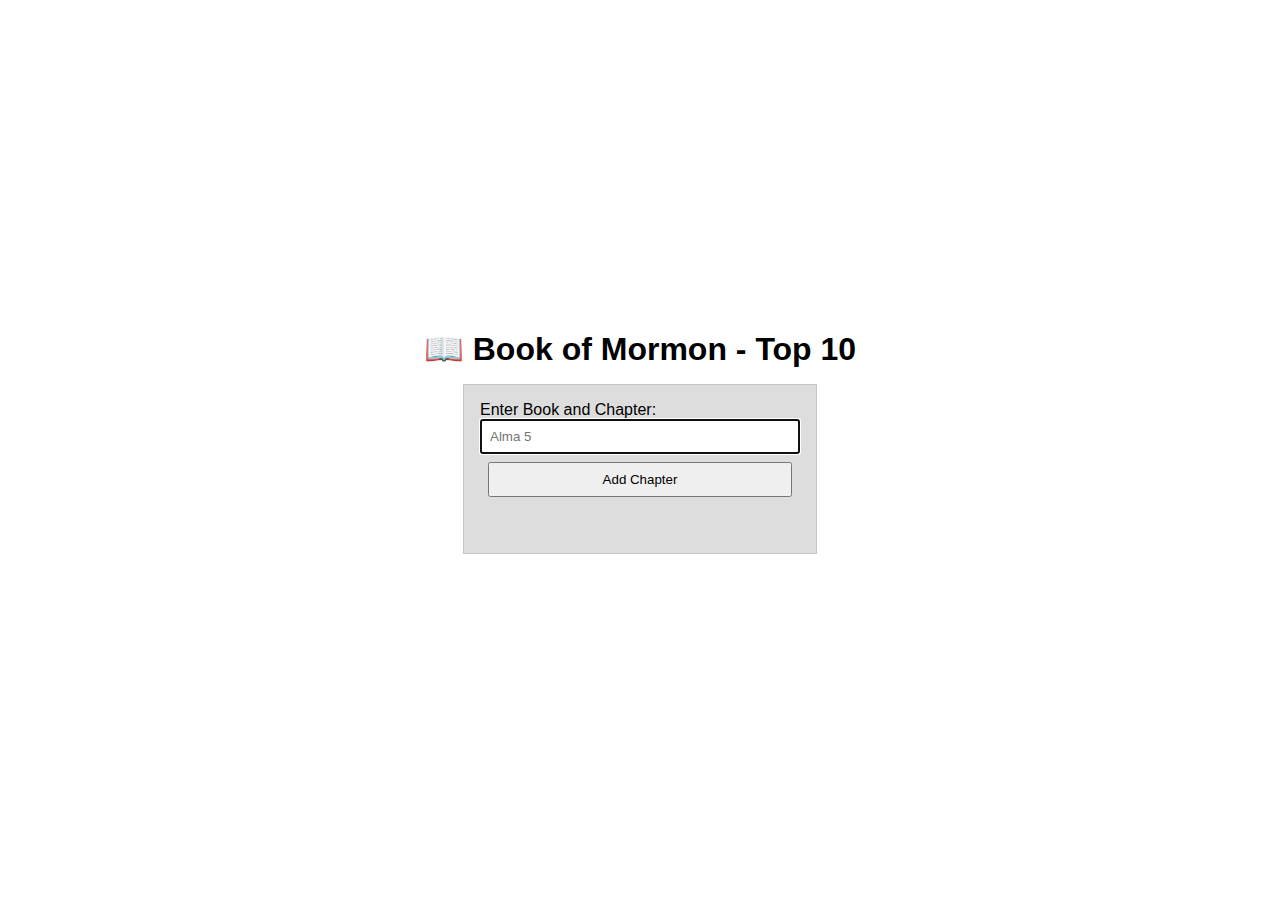
<file: week02/bom.html>
<!DOCTYPE html>
<html lang="en-US">
  <head>
    <meta charset="utf-8">
    <meta name="viewport" content="width=device-width, initial-scale=1.0">
    <title>Shopping list example</title>
    <link rel="stylesheet" href="styles/style.css">
  </head>
  <body>

    <h1>📖 Book of Mormon - Top 10</h1>
<main>
	<label for="favchap">Enter Book and Chapter: </label>
	<input type="text" id="favchap" placeholder="Alma 5">
	<button type="submit">Add Chapter</button>
	<ul id="list"></ul>
</main>



     <!-- <div class="small-form">
        <h1>My shopping list</h1>
        
      <label for="item">Enter a new item:</label>
      <input type="text" name="item" id="item">
      <button>Add item</button> -->

      <!-- <ul>

      </ul> -->

  

    




   
  </body>
</html>
<script src="scripts/script.js"></script>
</file>
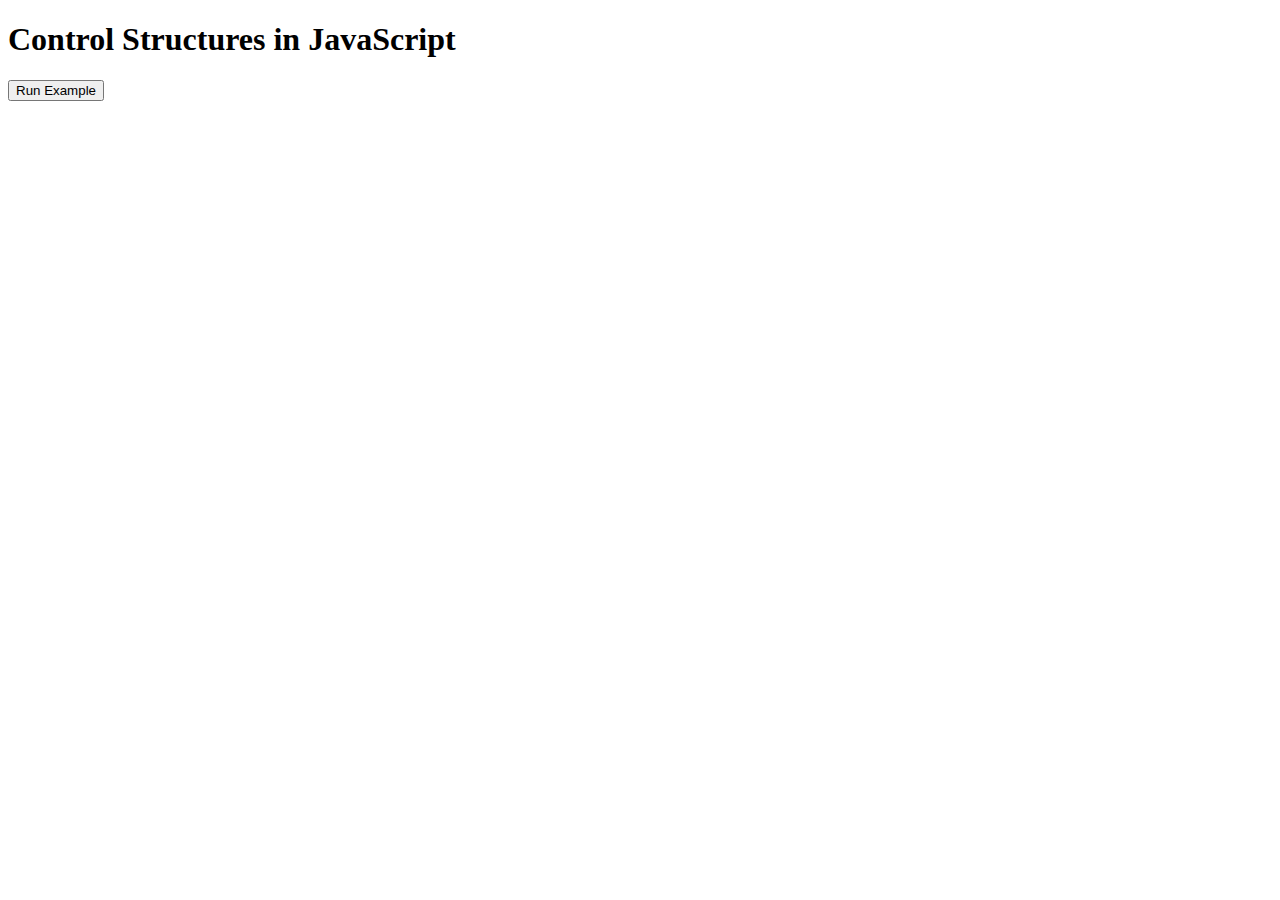
<file: week02/control-structures.html>
<!DOCTYPE html>
<html lang="en">
<head>
    <meta charset="UTF-8">
    <meta name="viewport" content="width=device-width, initial-scale=1.0">
    <title>Control Structures Example</title>
    <script src="scripts/control-structures.js" defer></script>
</head>
<body>
    <h1>Control Structures in JavaScript</h1>
    <button id="runExample">Run Example</button>
    <p id="output"></p>
</body>
</html>
</file>
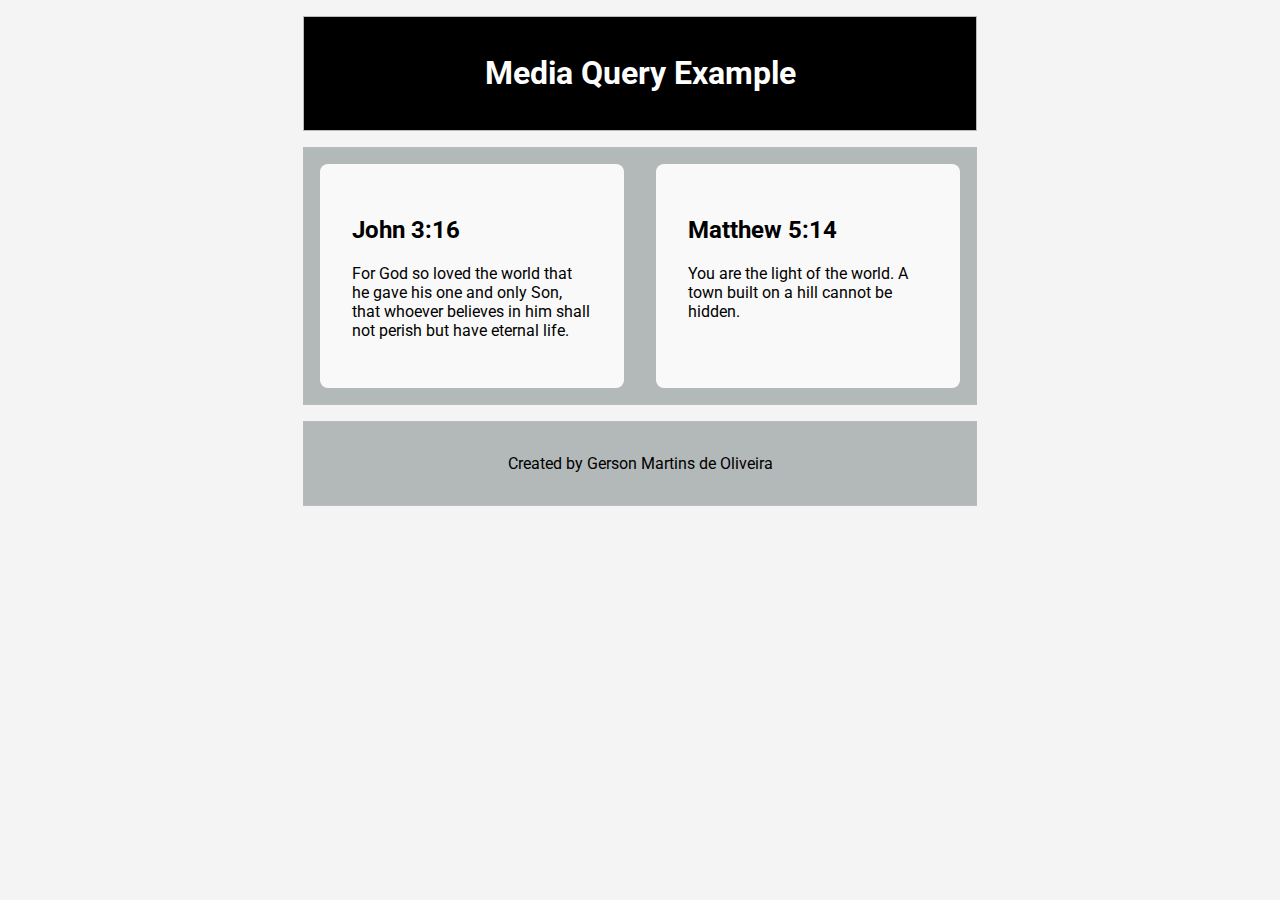
<file: week02/media-query.html>
<!DOCTYPE html>
<html lang="en">
<head>
    <meta charset="UTF-8">
    <meta name="viewport" content="width=device-width, initial-scale=1.0">
    <meta name="description" content="Media Query Example">
    <meta name="author" content="Gerson Martins de Oliveira">
    <title>WDD 131 - Media Query Example</title>
    <link href="https://fonts.googleapis.com/css2?family=Roboto:wght@400&display=swap" rel="stylesheet">
    <link rel="stylesheet" href="styles/media-query.css">
    <link rel="stylesheet" href="styles/media-query-large.css">
</head>
<body>
    <header>
        <h1>Media Query Example</h1>
    </header>
    <main>
        <section>
            <h2>John 3:16</h2>
            <p>For God so loved the world that he gave his one and only Son, that whoever believes in him shall not perish but have eternal life.</p>
        </section>
        <section>
            <h2>Matthew 5:14</h2>
            <p>You are the light of the world. A town built on a hill cannot be hidden.</p>
        </section>
    </main>
    <footer>
        <p>Created by Gerson Martins de Oliveira</p>
    </footer>
</body>
</html>
</file>
<file: styles/base.css>
body 
{
    font-family: 'Roboto', sans-serif;
    font-size: 16px;
    line-height: 1.5;
    margin-left: 18rem;
    margin-right: 18rem;
}
header,
 footer {
    background-color:#174d6f;
    color: white;
    padding: 1rem;
    text-align: center;
    font-family: "Montserrat Alternates", sans-serif; 
}
.name {
    color: yellow;
    font-size: 80%;
}
nav {
    background-color: #333; /* Background color for the navigation bar */
    color: whitesmoke;
    padding: 0;
}

nav ul {
    display: grid;
    font-family: "Montserrat Alternates", sans-serif;
    font-size: 28px;
    height: 60px;
    justify-items: center;
    grid-template-columns: repeat(4, 1fr);
    list-style: none; /* Remove bullet points */
    padding: 0;
    margin: 0;
}

nav ul li {
    display: flex; /* Align content inside the li */
    justify-content: center;
    align-items: center;
}
nav ul li a {
    text-decoration: none; /* Remove underline */
    color: whitesmoke; /* Default link color */
    position: relative; /* Required for ::after positioning */
    padding: 10px 15px; /* Add spacing for clickable area */
    transition: color 0.3s ease; /* Smooth text color change */
}

nav ul li a::after {
    content: "";
    position: absolute;
    bottom: 0;
    left: 0;
    width: 0; /* Start underline hidden */
    height: 2px;
    background-color: whitesmoke; /* Underline color */
    transition: width 0.3s ease; /* Smooth animation for underline */
    margin: 9px;
    align-items: center;
}

nav ul li a:hover {
    color: whitesmoke; /* Change text color on hover */
}

nav ul li a:hover::after {
    width: 100%; /* Expand underline on hover */
}


/* Parent container to hold main and aside */
.container {
    display: grid;
    grid-template-columns: 3fr 1.40fr; /* Main takes 3 parts, aside takes 1 part */
    gap: 1rem; /* Space between columns */
    padding: 1rem;
    background-color: #f8f9fa;
}

/* Main section styles */
main {
    border: 1px solid #ccc;
    border-radius: 10px;
    box-shadow: 2px 2px 8px rgba(0, 0, 0, 0.1);
    padding: 1rem;
    margin: 0;
    background-color: white; /* Optional: Add a background for clarity */
    font-family: 'Roboto', sans-serif;
    font-size: 18px;

}

main h2 {
    background-color: #174d6f; /* Blue background */
    color: whitesmoke; /* White text */
    margin: -1rem -1rem 1rem -1rem; /* Remove padding effect for full width */
    padding: 1rem; /* Add space inside */
    border-top-left-radius: 10px; /* Rounded corners to match main */
    border-top-right-radius: 10px;
    text-align: center;
    
}

/* Aside section styles */
aside {
    border: 1px solid #ccc;
    border-radius: 10px;
    box-shadow: 2px 2px 8px rgba(0, 0, 0, 0.1);
    padding: 1rem;
    margin: 0;
    background-color: white; /* Optional: Add a background for clarity */
    font-family: 'Roboto', sans-serif;
    font-size: 18px;
}

aside h2 {
    background-color: #174d6f; /* Blue background */
    color: white; /* White text */
    margin: -1rem -1rem 1rem -1rem; /* Remove padding effect for full width */
    padding: 1rem; /* Add space inside */
    border-top-left-radius: 10px; /* Rounded corners to match aside */
    border-top-right-radius: 10px;
    text-align: center;
}

aside ul {
    margin: 8rem auto auto auto;
    display: flex; /*  flexbox for alignment */
    flex-direction: column; /* Stack list vertically */
    flex-grow: 1; /* Make the ul take available space to center itself */
    font-size: 24px;
}

.card {
    display: flex;
    align-items: center;
    margin: 1rem 0;
 }

.card img, .card .flag {
    height: 160px;
    margin-left: 1rem;
    margin-right: 1rem;
}

.card .flag p {
    font-family: 'Franklin Gothic Medium', 'Arial Narrow', Arial, sans-serif;
    text-align: center;
    margin-left: 1rem;
    margin-right: 1rem;
     margin: 2px;  
}

.card:nth-child(even) img, .card:nth-child(even) .flag {
    margin-left: 0;
    margin-right: 0;
}
.card-content {
    flex: 1;
}
.card-content h3 {
    margin: 0 0 0.5rem 0;
    color: #333;
}
.card-content p {
    margin: 1rem;
    color: #555;
}

footer {
    font-size: 26px;
}

footer p {
    padding: 0;
}

.icone {
    width: 28px;
    height: 18px;
    display: inline-block;
    background-size: cover;
    background-repeat: no-repeat;
    border-radius: 50%;

}
</file>
<file: eRestaurant/styles/eRestaurante-large.css>
* {
    margin: 0;
    padding: 0;
    box-sizing: border-box;
}

body {
    margin: 0;
    padding: 0;
    font-family: Arial, sans-serif; /* Set a default font */
    line-height: 1.6; /* Improve readability */
    background-color: white; /* Optional: Set a background color */
    color: #444444;
}

header, footer {
    display: flex;
    align-items: center;
    padding: 5px;
    margin: 15px;
    border: 2px solid gainsboro;
    border-radius: 7px;
}

.logo {
    margin-right: 20px;
}

.logo img {
    max-height: 80px;
}

header p {
    margin: 0 20px;
    font-size: 2.2rem;
    font-weight: bold;
    width: 100%;
}

nav{
    justify-content: center;
    align-items: center;
    margin-left: auto;
    gap: 20px;    
}

.menu-container {
    display: flex; /* Align buttons horizontally */
    align-items: center;
    justify-items: center;
    justify-content: center;
    gap: 55px; /* Space between buttons */
    width: 100%;
    position: relative;
}


/* Buttons Menu Upload and Help */
.menu-upload {
    display: flex;
    justify-content: center;
    align-items: center;
    cursor: pointer;
    font-size: 1rem;
    width: 28%;
    cursor: pointer; 
    transition: background-color 0.3s, color 0.3s; 

}


.icon-list {
    display: flex;
    justify-content: space-evenly;
    align-items: center;
    list-style: none;
    padding: 0;
    margin:0;
    padding: 15px;
    
}

.icon-list li {
    position: relative;
    margin-left: 25px; 
    margin-right: 20px;
    list-style: none;

} 

.icon-list li::after {
    content: ''; /* Required to create an empty pseudo-element */
    position: absolute;
    bottom: 0; /* Position the line at the bottom of the list item */
    left: 50%; /* Start the line at the center horizontally */
    width: 0; /* Initial width is 0 */
    height: 2px; /* Set the height of the line (adjustable) */
    background-color: black; /* Line color */
    transition: width 0.3s ease, left 0.3s ease; /* Transition the width and position */
}

/* On hover, grow the line from center to edges */
.icon-list li:hover::after {
    width: 100%; /* Expand to 100% of the width */
    left: 0; /* Position the line to start at the left edge */
}






/* Style for the hamburger menu button */
.hamburger-menu {
    position: relative; /* To position the options relative to the button */
    display: inline-block;
    display: none;
}

/* Hide the hamburger options by default */
.hamburger-options {
    display: none; /* Initially hidden */
    position: absolute; /* Position options below the hamburger menu */
    top: 90%; /* Position directly below the menu */
    left: -380%;
    background-color: white;
    border: 1px solid #ccc; 
    padding: 10px;
    box-shadow: 0px 2px 5px rgba(0, 0, 0, 0.1); 
    width: 500%; /* Make it the same width as the hamburger button */
    height: 15rem;
}

.hamburger-options ul {
    list-style: none;
    margin: 0;
    padding: 0;
}

.hamburger-options ul li {
    padding: 10px;
    cursor: pointer;
}

/* Optional: Hover effect for items */
.hamburger-options ul li:hover {
    background-color: #f0f0f0;
}

/* Show the hamburger options when 'active' class is added */
.hamburger-options.active {
    display: block;
}





.date-time {
    display: flex;
    justify-items: center;
    align-items: center;
}

.button-add {
    align-self: flex-end; 
    padding: 10px 30px; 
    font-size: 1rem; 
    border: 1px solid rgb(229, 226, 226); 
    /* background-color: white;  */
    margin-top: 5px;
    border-radius: 5px; 
    cursor: pointer; 
    transition: background-color 0.3s, color 0.3s; 
    width: 5%;
}

.button-add:hover, .menu-upload:hover {
    background-color: #c8c4c4;
    color: black; /* Changes text color to white */
}




section {
    margin: 15px;
}

table {
    width: 100%;
    border-collapse: collapse;  /* Ensures borders are collapsed into one */
    margin-top: 20px;
}

/* Zebra striping for rows */
tbody tr:nth-child(odd) {
    background-color: #f9f9f9;  /* Light background for odd rows */
}

tbody tr:nth-child(even) {
    background-color: #fff;  /* White background for even rows */
}

/* Style table cells */
th, td {
    padding: 12px;
    text-align: left;
    border: 1px solid rgb(229, 226, 226);  /* Light gray border for cells */
}

/* Header row style */
th {
    background-color: #c8c4c4;
    font-weight: bold;
}

/* Hover effect for rows */
tr:hover {
    background-color: #5c5a5a;  /* Highlight row on hover */
}

footer {
    display: flex;
    flex-direction: column;
    font-size: 16px;
    justify-items: center;
}

footer p {
    padding: 0;
}

.icone {
    width: 28px;
    height: 18px;
    display: inline-block;
    background-size: cover;
    background-repeat: no-repeat;
    border-radius: 50%;
    margin-left: 12px;
    margin-right: 12px;

}

/* General section styling */
.dynamic-content {
    display: flex;
    flex-direction: column;
    align-items: center; /* Center horizontally */
    justify-content: center; /* Center vertically */
    
    text-align: center;
}

.date-time h2, #search h2 {
    margin: 0;
    font-size: 1.3rem;
}

#search {
    margin-top: 20px;
}

/* Styling the pill */
.pill {
    display: flex;
    align-items: center;
    justify-content: center;
    padding: 8px 16px;
    background-color: #f1f1f1;
    border-radius: 50px;
    border: 1px solid #ccc;
    width: fit-content;
    margin-top: 10px;
}

/* Search input field styling */
.pill input[type="search"] {
    border: none;
    outline: none;
    padding: 8px;
    font-size: 1rem;
    margin-left: 10px;
    border-radius: 50px;
    background-color: transparent;
    width: 25rem; /* Adjust width as needed */
}

/* Icon styling */
.pill img {
    width: 20px;
    height: auto;
    margin-right: 8px;
}

/* Optional: Add some hover effects or transitions */
.pill:hover {
    background-color: #e0e0e0;
}


.announcement-bar {
    background-color: #ffcc00; /* Yellow background for visibility */
    color: #000; /* Black text */
    text-align: center;
    padding: 10px;
    font-size: 1.2rem;
    font-weight: bold;
    position: relative;
    top: 0;
    left: 0;
    right: 0;
    z-index: 1000;
    box-shadow: 0 2px 5px rgba(0, 0, 0, 0.1);
}
.announcement-bar a {
    color: #000;
    text-decoration: none;
}
.announcement-bar a:hover {
    text-decoration: underline;
}



/* Modal styles */
.modal {
    display: none; /* Hidden by default */
    position: fixed;
    z-index: 1;
    left: 0;
    top: 0;
    width: 100%;
    height: 100%;
    overflow: auto;
    background-color: rgba(0, 0, 0, 0.5);
}

.modal-content {
    background-color: #fff;
    margin: 10% auto;
    padding: 20px;
    border: 1px solid #888;
    width: 50%;
    border-radius: 8px;
}

.close {
    color: #aaa;
    float: right;
    font-size: 28px;
    font-weight: bold;
    cursor: pointer;
}

.close:hover,
.close:focus {
    color: black;
    text-decoration: none;
}

.form-group {
    margin-bottom: 15px;
}

label {
    display: block;
    margin-bottom: 5px;
    font-weight: bold;
}

input,
select,
button {
    width: 100%;
    padding: 10px;
    margin-top: 5px;
    border: 1px solid #ccc;
    border-radius: 4px;
}

button[type="submit"], button[type="button"] {
    /* background-color: #007bff; */
    border: 1px solid #ccc;
    color: black;
    border: none;
    cursor: pointer;
}

 button[type="submit"]:hover {
    background-color: #c8c4c4;
    color: black;
}
</file>
<file: eRestaurant/styles/eRestaurante.css>
@media (max-width: 1070px) {
    
    .menu-container,
    .nav-menu
     {
        display: none;
    }

    
    .hamburger-menu {
        display: block;

    }

    header p {
        font-size: 22px;
    }

    
}
</file>
<file: styles/place.css>
*{margin:0;padding:0;box-sizing:border-box}:root{--primary-color:#017747;--secondary-color:#d21033;--background-color:rgba(242,240,236,.766);--text-light:#fffafe;--text-dark:#333;--text-muted:#555;--font-size-large:2.5em;--font-size-medium:1.7em;--font-size-small:16px;--padding-default:10px;--padding-header:18px;--margin-header:15px;--margin-body:0 280px;--grid-gap:1px}body{font-family:"Open Sans",sans-serif;margin:var(--margin-body)}main{height:70vh;position:relative;overflow:hidden}picture{display:block;width:100%;height:100vh;transform:translateY(-9%)}picture img{width:100%;height:80%;object-fit:cover}.content{position:absolute;top:0;left:0;width:100%;height:100%;z-index:10;color:var(--text-light);display:flex;flex-direction:column;padding:1rem;margin:0;padding:0}.grid-container{display:grid;grid-template-columns:1fr 1fr;gap:var(--grid-gap);padding:var(--padding-default);background-color:var(--background-color)}.data-section{align-self:start;justify-self:start;padding:4% 0 0 2%}.weather-section{align-self:end;justify-self:end;transform:translateY(-35%);margin:2%}.grid-header{display:flex;align-items:center;grid-column:span 2;background-color:var(--primary-color);color:var(--text-light);font-size:var(--font-size-medium);margin:var(--margin-header) 0;padding:var(--padding-header);width:90%;transform:translateX(-20px)}.grid-header img{margin-left:10px}.label,.value{padding:5px}.label{font-weight:bold;color:var(--text-dark);text-align:right}.value{text-align:left;color:var(--text-muted)}header,footer{background-color:var(--secondary-color);color:var(--text-light);text-align:center;padding:20px 0}header{border-bottom:15px solid var(--primary-color)}header h1{font-size:var(--font-size-large)}footer{font-size:var(--font-size-small)}footer p{margin:0}.icone{width:28px;height:18px;display:inline-block;background-size:cover;background-repeat:no-repeat;border-radius:50%}.grid-header::after{content:"Forecast Info";font-size:.9rem;color:white;margin-left:.5rem;font-style:italic}@media (max-width:1190px){main{display:grid;grid-template-rows:auto auto;gap:0;height:120vh;width:100%;padding:0;background-color:whitesmoke;position:unset;overflow:unset}picture{height:70%;width:100%;transform:translateY(0%)}picture img{width:100%;height:100%;object-fit:fill}.content{position:initial;top:unset;left:unset;width:unset;height:unset;z-index:unset;color:unset;display:unset;flex-direction:unset;padding:unset;margin:unset;padding:unset;transform:translateY(-155px)}.data-section,.weather-section{align-self:center;justify-self:center;padding:unset;width:100%;background-color:whitesmoke}.weather-section{transform:unset}.grid-container{background-color:unset}.grid-header{display:unset;align-items:center;grid-column:span 2;background-color:unset;color:var(--text-dark);text-align:center;margin:unset;width:100%;transform:unset}.grid-header img{margin-left:10px}}
</file>
<file: styles/form-large.css>
body 
{
    font-family: 'Roboto', sans-serif;
    font-size: 16px;
    line-height: 1.5;
    margin-left: 18rem;
    margin-right: 18rem;
    background-color: whitesmoke;
    color: black;
    

}

section {
    background-color: #d4cdd5;
}

.card {
    display: grid;
    grid-template-columns: 1fr 1fr; /* Two equal-width columns */
    grid-template-rows: auto 1fr auto; /* Auto height for header and footer, remaining space for content */
    grid-template-areas:
        "grid-header grid-header"
        "column-a column-b"
        "grid-footer grid-footer";
    gap: 0; /* Space between grid items */
    /* padding: 0 1rem 1rem 1rem; */
    margin: 1rem;
    
    padding-bottom: 15px;
    
}

.grid-header {
    grid-area: grid-header; /* Header spans both columns */
    padding: 5px;
    text-align: start;
}

.column-a {
    grid-area: column-a; /* Column A in the first column */
    /* background-color: lightgreen; */
    padding: 5px;
    display: flex; /* Ensure the column is also a flex container */
    flex-direction: column;
    
    justify-content: flex-start; /* Center contents horizontally */
    align-items: center; /* Center contents vertically */
    

}

.column-b {
    grid-area: column-b; 
    padding: 5px;
    height: inherit;
}

.grid-footer {
    grid-area: grid-footer; /* Footer spans both columns */
    /* background-color: lightgray; */
    
    text-align: start;

    display: grid;
    grid-template-columns: 1fr ; /* Three equal columns */
    grid-template-rows: auto;
    gap: 9px;
    align-items: start; /* Align items to the top */
    padding: 10px 0 0 0;
    margin-top: 1rem;

}


.column-a p {
    margin: 5px 0;
}

.caption {
    display: block; /* Make the caption a block-level element */
    margin-top: -5px; /* Add some space between the <p> and <caption> */
    font-style: italic; /* Retain the italic style */
    font-size: 0.7rem; /* Optional: Adjust font size for better visibility */
    color: black;
}

.card-review, .card-name, .post-button {
    display: flex;
    flex-direction: column;
}

.card-review label, .card-name label {
    /* font-weight: bold; */
    margin-bottom: 0.5rem;
}

textarea {
    border: none;
}

p {
    position: relative;
    margin: 5px;
}

p span {
    color: black;
    font-size: 14px;
}

em {
    font-size: 13px;
    margin: 0;
}


.currentYear {
    color: white;
    font-size: 12px;
}

span {
    color: #631878;
    font-size: 10px;
}

.date-of-installation {
    margin-top: 1rem;
    margin-bottom: 1rem;

}

.card-img {
    /* display: flex;
    justify-content: center; 
    align-items: center; */
    margin-bottom: 1rem;

}

.card-img img {
    max-width: 100%; /* Ensure the image fits within the column */
    height: auto; /* Maintain aspect ratio */
    border-radius: 8px; /* Optional: Add rounded corners */
}

.star-rating {
    margin: 0;
}

.star-rating label {
    display: flex; /* Align radio button and stars inline */
    align-items: center; /* Vertically center the radio button with stars */
}

.star-rating input[type="radio"] {
    margin-right: 5px; /* Space between the radio button and stars */
}


.card-features {
    display: flex;
    flex-direction: column; /* Stack the checkboxes vertically */
    gap: 0; /* Space between each checkbox-label pair */
    margin-top: 1rem;
}

.card-features label {
    display: flex;
    align-items: center; /* Align the checkbox and label text vertically */
}

.card-features input[type="checkbox"] {
    margin-right: 10px; /* Space between checkbox and label */
}

select, input[type="text"], input[type="date"] {
    width: 100%;
    padding: 0.75rem; /* Increased padding for more height */
    font-size: 1rem;
    border: none;
    /* border-radius: 4px; */
    box-sizing: border-box; /* Ensure padding doesn't add extra width */
    height: auto; /* Ensure the height adjusts based on content */
}

.post-button {
    margin-top: 10px;
    display: flex;
    justify-content: center ;
    align-items: center;
    
}

button {
    padding: 0.75rem 1rem; /* Increased padding for more height */
    font-size: 1rem;
    background-color: #817e7e;
    color: rgb(237, 233, 233);
    border: none; 
    /* border-radius: 4px; */
    cursor: pointer;
    width: 20%;
    height: auto; /* Allow button height to adjust based on padding */
    
    
}

textarea:hover, input:hover, select:hover  {
    
    border: 2px solid black; /* Add a black border on hover */
}

button:hover {
    background-color: #2d032b;
    border: 1px solid black; /* Add a black border on hover */
}



h1 {
    margin: 0;
}


header,
 footer {
    background-color:#2d032b;
    color: white;
    padding: 14px;
    text-align: center;
    font-family: "Montserrat Alternates", sans-serif; 
}



footer {
    font-size: 16px;
}

footer p {
    padding: 0;
}

.icone {
    width: 28px;
    height: 18px;
    display: inline-block;
    background-size: cover;
    background-repeat: no-repeat;
    border-radius: 50%;
    margin-left: 12px;
    margin-right: 12px;

}
</file>
<file: styles/form.css>
@media (max-width: 1070px) {
   

    .card {
        display: flex;
        flex-direction: column;
        /* margin: 10px auto;
        padding: 0;
        gap: 10px;
        width: 70%; */
    }

    .star-rating {
        display: flex;
        flex-direction: row;
        gap:45px;
    }

    .star-rating label {
        display: flex;
        flex-direction: column-reverse; /* Switch to column layout for small screens */
        align-items: center; /* Align stars and radio button at the start */
        justify-items: center;
    }

    .star-rating input[type="radio"] {
        margin-right: 0; /* Remove extra space for column layout */
        margin-bottom: 5px; /* Add space below the radio button */
    }

    p, .column-b {
        padding: 0;
        margin: 0;
    }

    .post-button {
        width: 100%;
        background-color: blue;
    }

    button {
        width: 100%;
    }


}
</file>
<file: styles/temples-large.css>
* {
    margin: 0;
    padding: 0;
    box-sizing: border-box;
}

body {
    font-family: Roboto, sans-serif;
    width: 80%;
    margin: 0 auto;
    padding: 0;
    height: 100vh;
}

.logo {
    font-size: 28px;
    font-weight: bold;
    text-decoration: none;
    white-space: nowrap;
}

header {
    display: flex;
    justify-content: space-between;
    align-items: center;
    padding: 0.5rem 1rem;
    position: sticky;
    top: 0;
    z-index: 100;
    width: 100%;
    margin: 0 auto;
}

header, footer, #menu, .logo {
    background-color: #3c0965;
    color: whitesmoke;
}

#menu {
    display: none;
    font-size: 2rem;
    font-weight: 700;
    text-decoration: none;
    padding: 0.5rem 0.75rem;
    justify-content: flex-end;
}

#menu::before {
    content: "≡";
}

#menu.show::before {
    content: "X";
}

.show li {
    display: block;
}

.navigation {
    display: flex;
    list-style: none;
}

.navigation li {
    margin-left: 1rem;
}

.navigation a {
    display: block;
    padding: 1px;
    margin: 10px;
    justify-items: center;
    text-align: center;
    text-decoration: none;
    color: whitesmoke;
    transition: 0.5s;
    font-size: clamp(1rem, 2vmin, 1.5rem);
}

.navigation a:hover,
.navigation a:active {
    color: rgb(7, 7, 7);
    background-color: whitesmoke;
}

footer {
    position: relative;
    bottom: 0;
    font-size: 22px;
    text-align: center;
    width: 100%;
    margin: 0 auto;
    padding: 15px;
}

footer p {
    padding: 0;
    white-space: nowrap;
}

.icone {
    width: 28px;
    height: 18px;
    display: inline-block;
    background-size: cover;
    background-repeat: no-repeat;
    border-radius: 50%;
    margin-left: 10px;
    margin-right: 10px;
}

.image-container {
    text-align: center;
    margin-top: 15px;
}

main {
    width: 95%;
}

main h2  {
    margin-top: 15px;
    text-align: center;
}

img {
    object-fit: fill;
    width: 350px;
    height: 265px;
    box-shadow: 0 4px 15px rgba(0, 0, 0, 0.9); /* Shadow around the entire image */
    
}

.grid-item {
    box-sizing: border-box;
    padding: 2px;
    /* margin: 1px 1px 10px 1px; */
    display: flex;
    justify-content: center;
    align-items: center;
    width: 400px;
     /* margin-left: auto;
    margin-right: auto;  */
}

.grid-container {
    display: grid;
    grid-template-columns: 1fr 1fr 1fr;
    margin: 1px auto;
    gap: 5px;
    width: 1084px; 
}

.section-custom {
    border: 1px solid #e2e2e2; 
    margin: 2px;
    padding: 25px 15px 15px 15px;
    background-color: #eeeeee;
    justify-items: center;
    text-align: center;
}

p span  {
    font-size: 13px;
    margin: 2px;
    
    /* margin-top: 2px; */
    color: #3c0965;
    
}

h3 {
    margin: 15px ;
}
</file>
<file: styles/temples.css>
@media (max-width:1355px){#menu{display:block}.grid-container{display:grid;grid-template-columns:1fr 1fr;margin:10px auto;padding:0;gap:10px;width:70%}.navigation{display:none;flex-direction:column;position:absolute;top:100%;right:0;background-color:#3c0965;width:200px;box-shadow:0 4px 6px rgba(0,0,0,.1);border-radius:0 0 5px 5px;padding:1rem 0}.navigation.show{display:flex}.navigation li{margin:0}.navigation a{padding:.5rem 1rem;text-align:left}footer{position:relative;bottom:0;font-size:22px;text-align:center;width:100%;margin:0 auto;padding:15px}}@media (max-width:1070px){.grid-container{grid-template-columns:1fr;margin:0 auto;padding:0;gap:10px;overflow:hidden}}
</file>
<file: project/styles/project.css>
body {
    font-family: "Open Sans", Arial, sans-serif;
    background-color: whitesmoke;
    color: #606060;
    line-height: 1.6;
    margin: 0;
    padding: 0;
}

h1, h2 {
    font-family: "Roboto", Arial, sans-serif;
    color: black;
}

header {
    text-align: center;
    padding: 1em 0;
    background-color: rgb(171, 166, 166);
    color: black;
}

section {
    margin: 2em auto;
    padding: 1em;
    max-width: 800px;
    background: #fff;
    border: 1px solid #ddd;
    border-radius: 8px;
}

footer {
    text-align: center;
    padding: 1em;
    background: black;
    color: #fff;
}
</file>
<file: week01/styles/layout.css>
* {
    margin: 0;
    padding: 0;
    box-sizing: border-box; 
    border-radius: 0;
    border-radius: 0 !important;
}

body {
    display: grid;
    grid-template-rows: auto 1fr auto; /* Header, Main (auto-expanded), Footer */
    min-height: 100vh;
    font-family: 'Arial', sans-serif; /* Font family */
    background-color: #e9ecef; /* Light background color */
}


/* Header */
header {
    justify-content: space-between;
    color: lightgray;
    background-color: #333333; /* Blue background for header */
    border-radius: 0;
    border-radius: 0 !important;
     /* padding: 1em;   */
}

header h2 {
    height: 3rem;
    margin: 2rem;
    color:white;
}

/* Navigation - Flexbox */
nav ul {
    height: 3rem;
    background-color: black;
    display: flex;
    justify-content: space-around;
    list-style: none;
    color: white;
    align-items: center;
}

nav ul li a {
    color: #ffffff; /* White text for links */
    text-decoration: none;
    font-size: 1rem;
    padding: 0.5rem 1rem; /* Padding for clickable area */
}

nav ul li a:hover {
    text-decoration: underline; /* Underline on hover */
}

.container {
    display: grid;
    grid-template-columns: 3fr 1fr; /* 3:1 ratio for main and aside */
    gap: 0px;
    /* padding: 20px; */
}


main {
     background-color: #cccccc; 
    /* padding: 20px;
    border: 1px solid #ddd; */
}

main h2 {
    margin-top: 2rem; 
    margin-left: 2rem; 
}

aside {
    background-color: white;
}

aside h2 {
    margin-top: 2rem; 
    margin-left: 2rem; 
}

/* Footer */
footer {
    background-color: #333333; /* Blue background for footer */
    color: #ffffff; /* White text color */
    text-align: center;
    padding: 1.5em;
    font-size: 0.9em; /* Slightly smaller font size */
}
</file>
<file: week02/styles/style.css>
* {
	margin: 0;
	padding: 0;
}

body {
	height: 100vh;
	display: flex;
	flex-direction: column;
	align-items: center;
	justify-content: center;
	font-family: Acme, Arial, sans-serif;
}

h1 {
	font-size: 1.5rem;
}

main {
	margin: 1rem auto;
	border: 1px solid rgba(0, 0, 0, 0.1);
	padding: 1rem;
	background-color: #ddd;
	display: flex;
	flex-direction: column;
}

input,
button {
	padding: 0.5rem;
}

button {
	margin: 0.5rem;
}

.delete {
	width: fit-content;
}

.input {
	display: flex;
	gap: 1rem;
}

.list {
	padding: 0.5rem;
}

ul {
	margin: 1rem;
	list-style: none;
}

li {
	display: flex;
	align-items: center;
	justify-content: space-between;
}

@media only screen and (min-width: 32.5em) {
	h1 {
		font-size: 2rem;
	}

	main {
		width: 320px;
	}
}
</file>
<file: week02/styles/media-query.css>
/* Body style */
body {
    font-family: 'Roboto', sans-serif;
    margin: 0;
    padding: 0;
    background-color: #f4f4f4; }
  
  /* Global header, main, and footer styles */
  header, main, footer {
    max-width: 640px; 
    margin: 1rem auto; 
    border: 1px solid #bbb; 
    padding: 1rem;
    background-color: #b3b8b9; 
  }
  
  /* Layout for mobile */
  main {
    display: grid;
    grid-template-columns: 1fr; 
    grid-gap: 1rem; 
  }
  
  /* Section style */
  section {
    padding: 1rem;
    background-color: #fff; 
    border-radius: 8px; 
  }
  
  /* Header text styling */
  header h1 {
    text-align: center; 
    font-size: 1.5rem; 
  }
  
  /* Footer text styling */
  footer p {
    text-align: center;
    font-size: 0.9rem;
  }
</file>
<file: week02/styles/media-query-large.css>
@media screen and (min-width: 500px) {

  /* Header  larger screens */
  header {
    background-color: #000; 
    color: #fff; 
  }

  /* Layout */
  main {
    display: grid;
    grid-template-columns: 1fr 1fr;
    grid-gap: 2rem; 
  }

  /* Section styling: Light grey background for sections for larger screens */
  section {
    padding: 2rem; 
    background-color: #f9f9f9; 
    border-radius: 8px; 
  }

  /* text size */
  header h1 {
    font-size: 2rem; 
  }

  /* larger footer text */
  footer p {
    font-size: 1rem; 
  }
}
</file>
